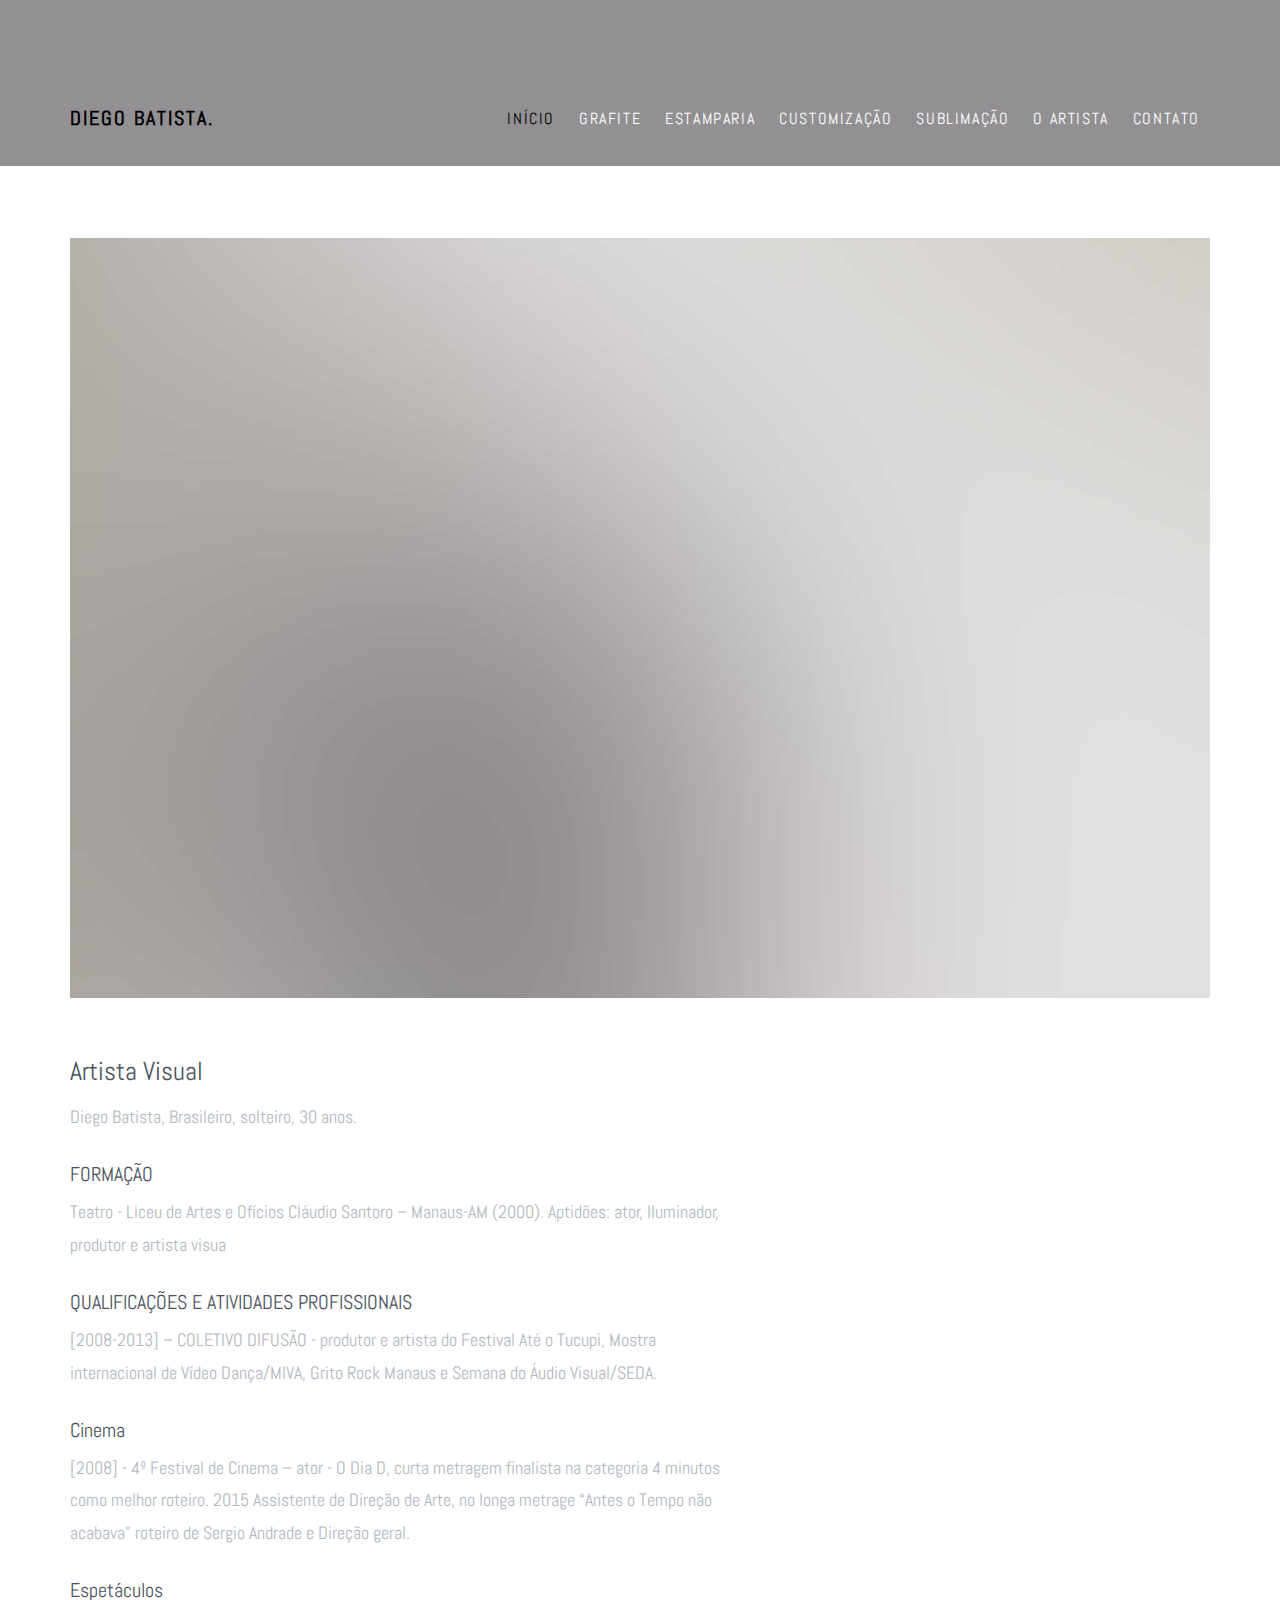
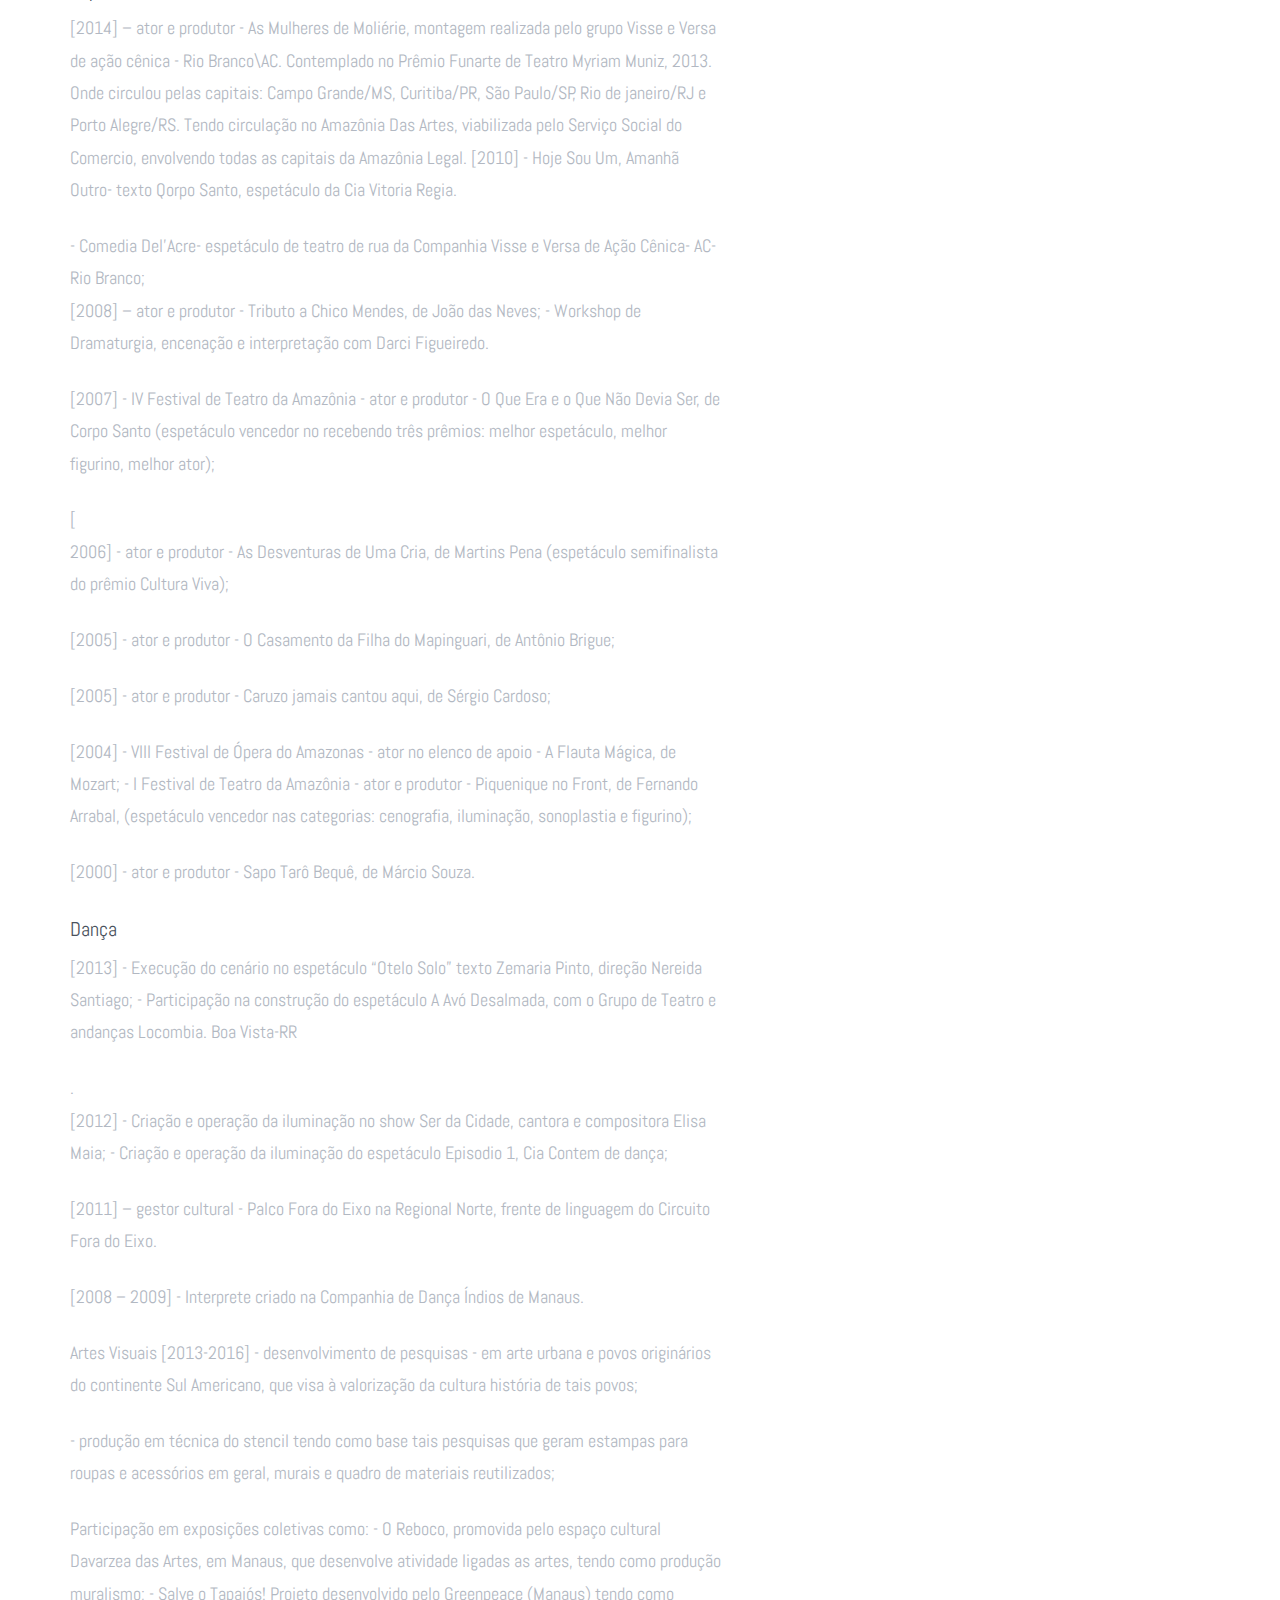
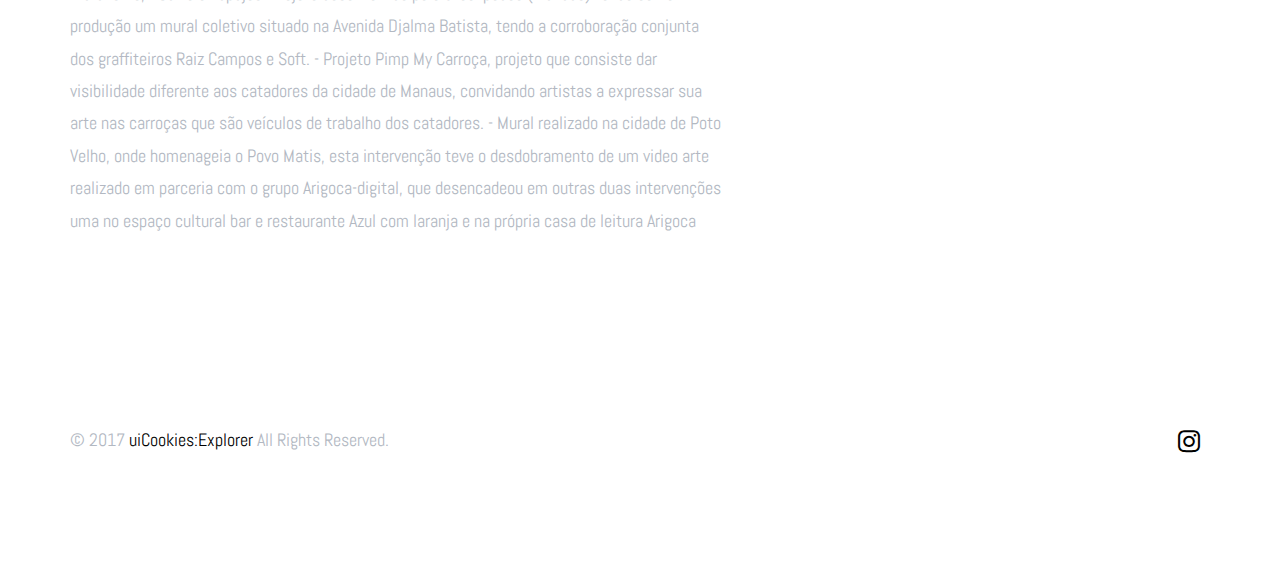
<file: about.html>
<!DOCTYPE html>
<html lang="en">
  <head>
    <meta charset="utf-8">
    <meta name="viewport" content="width=device-width, initial-scale=1">
    <title>Diego Batista &mdash; Artista Visual</title>
    <meta name="description" content="Free Bootstrap Theme by uicookies.com">
    <meta name="keywords" content="free website templates, free bootstrap themes, free template, free bootstrap, free website template">
    
    <link href="https://fonts.googleapis.com/css?family=Abel" rel="stylesheet">
    <link rel="stylesheet" href="css/styles-merged.css">
    <link rel="stylesheet" href="css/style.css">
    <link rel="stylesheet" href="css/custom.css">

    <!--[if lt IE 9]>
      <script src="js/vendor/html5shiv.min.js"></script>
      <script src="js/vendor/respond.min.js"></script>
    <![endif]-->
  </head>
  <body>

  <!-- START: header -->
  
  <div class="probootstrap-loader"></div>

  <header role="banner" class="probootstrap-header">
    <div class="container">
        <a href="index.html" class="probootstrap-logo">Diego Batista<span>.</span></a>
        
        <a href="#" class="probootstrap-burger-menu visible-xs" ><i>Menu</i></a>
        <div class="mobile-menu-overlay"></div>

        <nav role="navigation" class="probootstrap-nav hidden-xs">
          <ul class="probootstrap-main-nav">
            <li class="active"><a href="index.html">Início</a></li>
            <li><a href="grafite.html">Grafite</a></li>
            <li><a href="estamparia.html">Estamparia</a></li>
            <li><a href="customizacao.html">Customização</a></li>
            <li><a href="sublimacao.html">Sublimação</a></li>
            <li><a href="about.html">O Artista</a></li>
             <li><a href="contato.html">Contato</a></li>
          </ul>
          <div class="extra-text visible-xs"> 
            <a href="#" class="probootstrap-burger-menu"><i>Menu</i></a>
            
            <p>Manaus-Amazonas</p>
            <h5>Conexão</h5>
            <ul class="social-buttons">
              
              <li><a href="#"><i class="icon-instagram2"></i></a></li>
            </ul>
          </div>
        </nav>
    </div>
  </header>
  <!-- END: header -->

  <section class="probootstrap-section">
    <div class="container">
      <div class="row">
        <div class="col-md-12">
          <p><img src="img/img_8.jpg" class="img-responsive" alt="Free Bootstrap Template by uicookies.com"></p>
        </div>
      </div>
      <div class="row">
        <div class="col-md-7 col-md-push-5">
          <h2>Artista Visual</h2>
          <p>Diego Batista, Brasileiro, solteiro, 30 anos. <p>

            <h4>FORMAÇÃO </h4>
           <p>Teatro - Liceu de Artes e Ofícios Cláudio Santoro – Manaus-AM (2000). 
            Aptidões: ator, Iluminador, produtor e artista visua</p> 
            
            <h4>QUALIFICAÇÕES E ATIVIDADES PROFISSIONAIS </h4>
  <p>[2008-2013] – COLETIVO DIFUSÃO - produtor e artista do Festival Até o Tucupi, Mostra internacional de Vídeo Dança/MIVA, Grito Rock Manaus e Semana do Áudio Visual/SEDA.</p>
            
           <h4> Cinema</h4>
            <p>[2008] - 4º Festival de Cinema – ator - O Dia D, curta metragem finalista na categoria 4 minutos como melhor roteiro. 
              2015 Assistente de Direção de Arte, no longa metrage  “Antes o Tempo não acabava”  roteiro de Sergio Andrade e Direção geral.</p> 
            
            <h4>Espetáculos </h4>
            <p>[2014] – ator e produtor - As Mulheres de Moliérie, montagem realizada pelo grupo Visse e Versa de ação cênica - Rio Branco\AC. 
              Contemplado no Prêmio Funarte de Teatro Myriam Muniz, 2013. Onde circulou pelas capitais: Campo Grande/MS, Curitiba/PR, São Paulo/SP, Rio de janeiro/RJ e Porto Alegre/RS. 
   Tendo circulação no Amazônia Das Artes, viabilizada pelo Serviço Social do Comercio, envolvendo todas as capitais da Amazônia Legal. 
   [2010] - Hoje Sou Um, Amanhã Outro- texto Qorpo Santo, espetáculo da Cia Vitoria Regia.</p>
                      - Comedia Del’Acre-  espetáculo de teatro de rua da Companhia Visse e Versa de Ação Cênica- AC- Rio Branco; 
            <p>[2008] – ator e produtor - Tributo a Chico Mendes, de João das Neves; 
              - Workshop de Dramaturgia, encenação e interpretação com Darci Figueiredo.</p>
            
            <p>[2007] - IV Festival de Teatro da Amazônia - ator e produtor -  O Que Era e o Que Não Devia Ser, de Corpo Santo (espetáculo vencedor no recebendo três prêmios: melhor espetáculo, melhor figurino, melhor ator);
            </p>
            [<p>2006] - ator e produtor - As Desventuras de Uma Cria, de Martins Pena (espetáculo semifinalista do prêmio Cultura Viva);</p> 
            
           <p> [2005] - ator e produtor - O Casamento da Filha do Mapinguari, de Antônio Brigue; </p>
            
            <p>[2005] - ator e produtor - Caruzo jamais cantou aqui, de Sérgio Cardoso;</p>
            
            <p>[2004] - VIII Festival de Ópera do Amazonas - ator no elenco de apoio - A Flauta Mágica, de Mozart; 
              - I Festival de Teatro da Amazônia - ator e produtor - Piquenique no Front, de Fernando Arrabal, (espetáculo vencedor nas categorias: cenografia, iluminação, sonoplastia e figurino); </p>
            
            [2000] - ator e produtor - Sapo Tarô Bequê, de Márcio Souza. 
            
           <h4> Dança</h4>
            
            <p>[2013] - Execução do cenário no espetáculo “Otelo Solo” texto Zemaria Pinto, direção Nereida Santiago; 
              - Participação na construção do espetáculo A Avó Desalmada, com o Grupo de Teatro e andanças Locombia. Boa Vista-RR </p>
            . 
            <p>[2012] - Criação e operação da iluminação no show Ser da Cidade, cantora e compositora Elisa Maia; 
              - Criação e operação da iluminação do espetáculo Episodio 1, Cia Contem de dança;
              </p>
            <p>[2011] – gestor cultural - Palco Fora do Eixo na Regional Norte, frente de linguagem do Circuito Fora do Eixo.</p> 
            
           <p> [2008 – 2009] - Interprete criado na Companhia de Dança Índios de Manaus.</p>
            
            <p>Artes Visuais [2013-2016] - desenvolvimento de pesquisas - em arte urbana e povos originários do continente Sul Americano, que visa à valorização da cultura história de tais povos;</p>
            
             <p> - produção em técnica do stencil tendo como base tais pesquisas que geram estampas para roupas e acessórios em geral, murais e quadro de materiais reutilizados; </p>
            
            <p>Participação em exposições coletivas como: 
              - O Reboco, promovida pelo espaço cultural Davarzea das Artes, em Manaus, que desenvolve atividade ligadas as artes, tendo como produção muralismo;
                        - Salve o Tapajós! Projeto desenvolvido pelo Greenpeace (Manaus) tendo como produção um mural coletivo situado na Avenida Djalma Batista, tendo a corroboração conjunta dos graffiteiros Raiz Campos e Soft.
                  - Projeto Pimp My Carroça, projeto que consiste dar visibilidade diferente aos catadores da cidade de Manaus, convidando artistas a expressar sua arte nas carroças que são veículos de trabalho dos catadores. 
                  - Mural realizado na cidade de Poto Velho, onde homenageia o Povo Matis, esta intervenção teve o desdobramento de um video arte realizado em parceria com o grupo Arigoca-digital, que desencadeou em outras duas intervenções uma no espaço cultural bar e restaurante Azul com laranja e na própria casa de leitura Arigoca </p>
            
            </p>
        </div>
      </div>
    </div>
  </section>
  <!-- END section -->

  <footer class="probootstrap-footer" role="contentinfo">
    <div class="container">
      <div class="row">
        <div class="col-md-12">
          <p class="probootstrap-copyright">&copy; 2017 <a href="https://uicookies.com/">uiCookies:Explorer</a> All Rights Reserved.</p>
          <ul class="probootstrap-social">
           
            <li><a href="#"><i class="icon-instagram2"></i></a></li>
          
          </ul>
        </div>
      </div>
    </div>
  </footer>

  <div class="gototop js-top">
    <a href="#" class="js-gotop"><i class="icon-chevron-thin-up"></i></a>
  </div>
  

  <script src="js/scripts.min.js"></script>
  <script src="js/main.min.js"></script>
  <script src="js/custom.js"></script>
  </body>
</html>
</file>
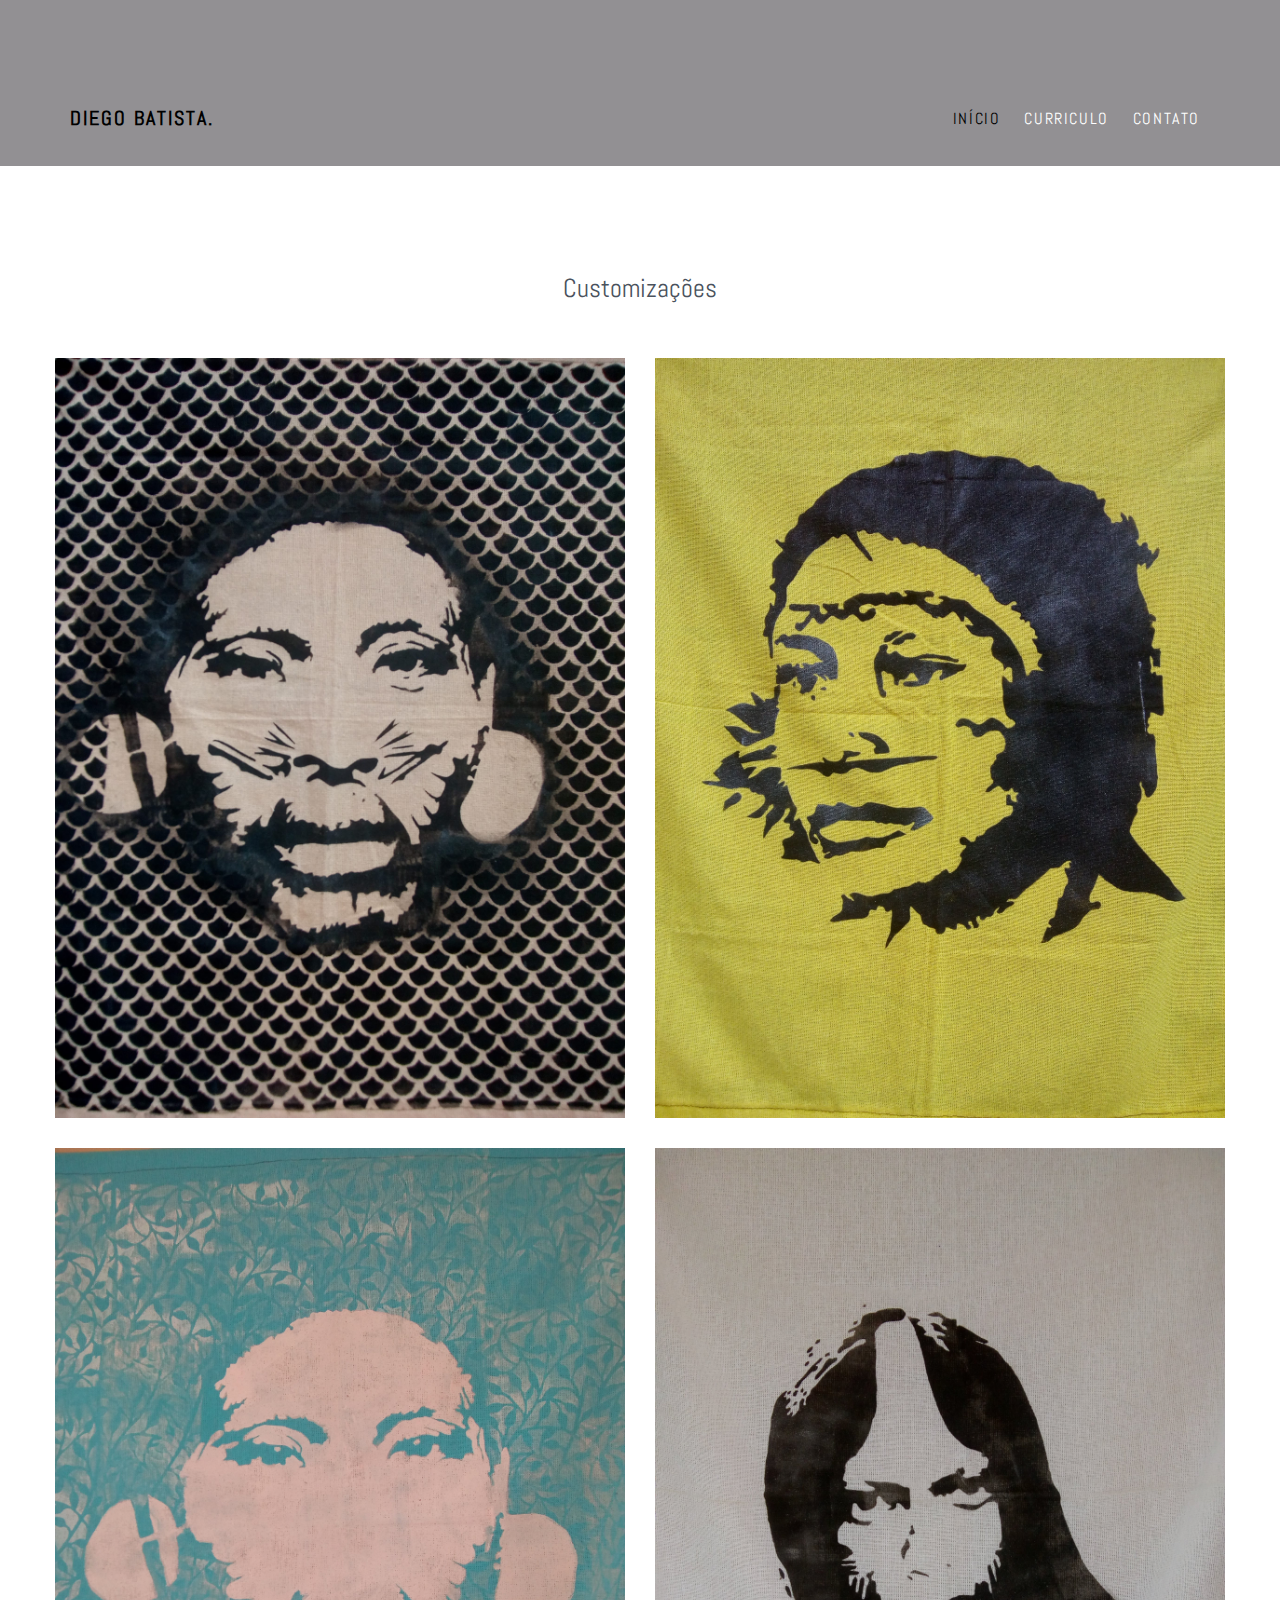
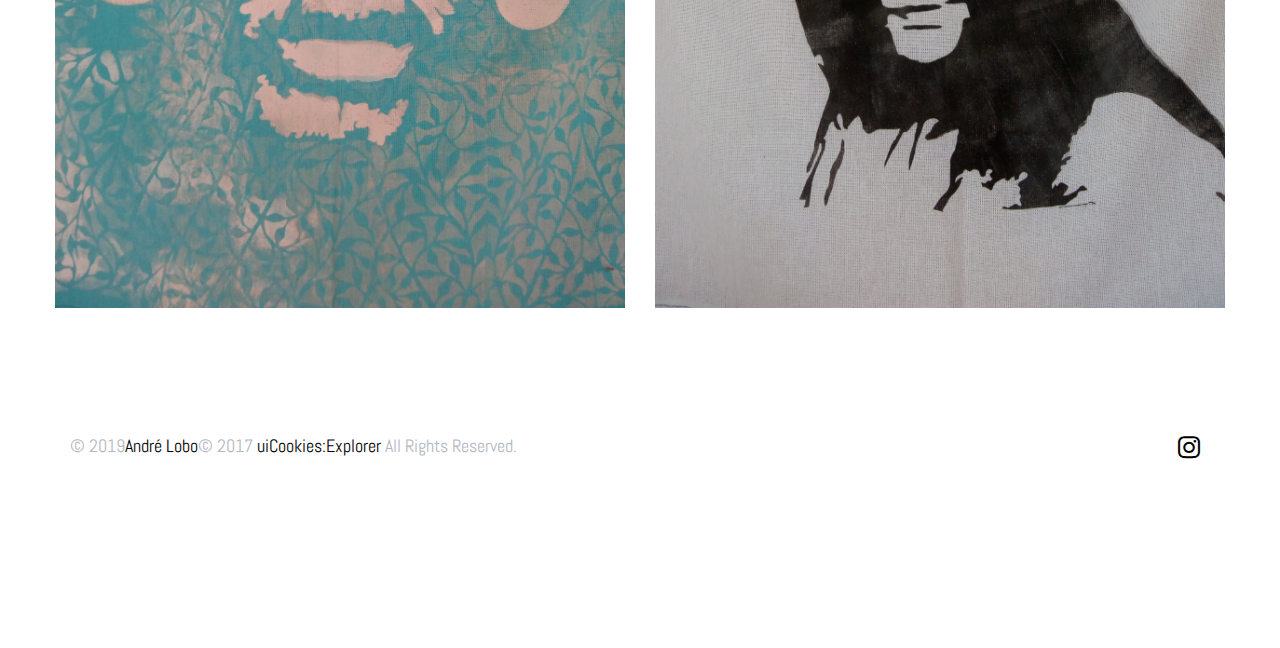
<file: customizacao.html>
<!DOCTYPE html>
<html lang="en">
  <head>
    <meta charset="utf-8">
    <meta name="viewport" content="width=device-width, initial-scale=1">
    <title>Diego Batista &mdash; Artista Visual</title>
    <meta name="description" content="Free Bootstrap Theme by uicookies.com">
    <meta name="keywords" content="free website templates, free bootstrap themes, free template, free bootstrap, free website template">
    
    <link href="https://fonts.googleapis.com/css?family=Abel" rel="stylesheet">
    <link rel="stylesheet" href="css/styles-merged.css">
    <link rel="stylesheet" href="css/style.css">
    <link rel="stylesheet" href="css/custom.css">

    <!--[if lt IE 9]>
      <script src="js/vendor/html5shiv.min.js"></script>
      <script src="js/vendor/respond.min.js"></script>
    <![endif]-->
  </head>
  <body>

  <!-- START: header -->
  
  <div class="probootstrap-loader"></div>

  <header role="banner" class="probootstrap-header">
    <div class="container">
        <a href="index.html" class="probootstrap-logo">Diego Batista<span>.</span></a>
        
        <a href="#" class="probootstrap-burger-menu visible-xs" ><i>Menu</i></a>
        <div class="mobile-menu-overlay"></div>

        <nav role="navigation" class="probootstrap-nav hidden-xs">
          <ul class="probootstrap-main-nav">
            <li class="active"><a href="index.html">Início</a></li>
            <li><a href="sobre.html">Curriculo</a></li>
            <li><a href="contato.html">Contato</a></li>
          </ul>
          <div class="extra-text visible-xs"> 
            <a href="#" class="probootstrap-burger-menu"><i>Menu</i></a>
            
            <p>Manaus-Amazonas</p>
            <h5>Conexão</h5>
            <ul class="social-buttons">
              
              <li><a href="#"><i class="icon-instagram2"></i></a></li>
            </ul>
          </div>
        </nav>
    </div>
  </header>
  <!-- END: header -->
  
  <div class="probootstrap-section">
    <div class="container">

      <div class="row">
        <div class="col-md-6 col-md-offset-3 mb40 text-center">
          <h2>Customizações</h2>
          
        </div>
        <!-- <div class="col-md-6">
          <p>Um texto sobre teu trampo</a>, there live the blind texts. Separated they live in Bookmarksgrove right at the coast of the Semantics, a large language ocean. Even the all-powerful Pointing has no control about the blind texts it is an almost unorthographic life One day however a small.</p>    
        </div>
        <div class="col-md-6">
          <p>Even the all-powerful Pointing has no control about the blind texts it is an almost unorthographic life One day however a small line of blind text by the name of Lorem Ipsum decided to leave for the far World of Grammar.</p>    
        </div>
      </div> -->
      <div class="row">
        <div class="col-md-6">
          <p><a href="img/xamanico1.jpg" class="image-popup"><img src="img/xamanico1.jpg" class="img-responsive" alt="Free HTML5 Bootstrap Template by uicookies.com"></a></p>
          <p><a href="img/xamanico3.jpg" class="image-popup"><img src="img/xamanico3.jpg" class="img-responsive" alt="Free HTML5 Bootstrap Template by uicookies.com"></a></p>
        </div>
        <div class="col-md-6">
          <p><a href="img/xamanico2.jpg" class="image-popup"><img src="img/xamanico2.jpg" class="img-responsive" alt="Free HTML5 Bootstrap Template by uicookies.com"></a></p>
           <p><a href="img/xamanico4.jpg" class="image-popup"><img src="img/xamanico4.jpg" class="img-responsive" alt="Free HTML5 Bootstrap Template by uicookies.com"></a></p> 
        </div>
      </div>
      
    </div>
  </div>

  <footer class="probootstrap-footer" role="contentinfo">
    <div class="container">
      <div class="row">
        <div class="col-md-12">
            <p class="probootstrap-copyright">&copy; 2019<a href="#">André Lobo</a> </p>

          <p class="probootstrap-copyright">&copy; 2017 <a href="https://uicookies.com/">uiCookies:Explorer</a> All Rights Reserved.</p>
          <ul class="probootstrap-social">
            
            <li><a href="#"><i class="icon-instagram2"></i></a></li>
           
          </ul>
        </div>
      </div>
    </div>
  </footer>

  <div class="gototop js-top">
    <a href="#" class="js-gotop"><i class="icon-chevron-thin-up"></i></a>
  </div>
  

  <script src="js/scripts.min.js"></script>
  <script src="js/main.min.js"></script>
  <script src="js/custom.js"></script>

  </body>
</html>
</file>
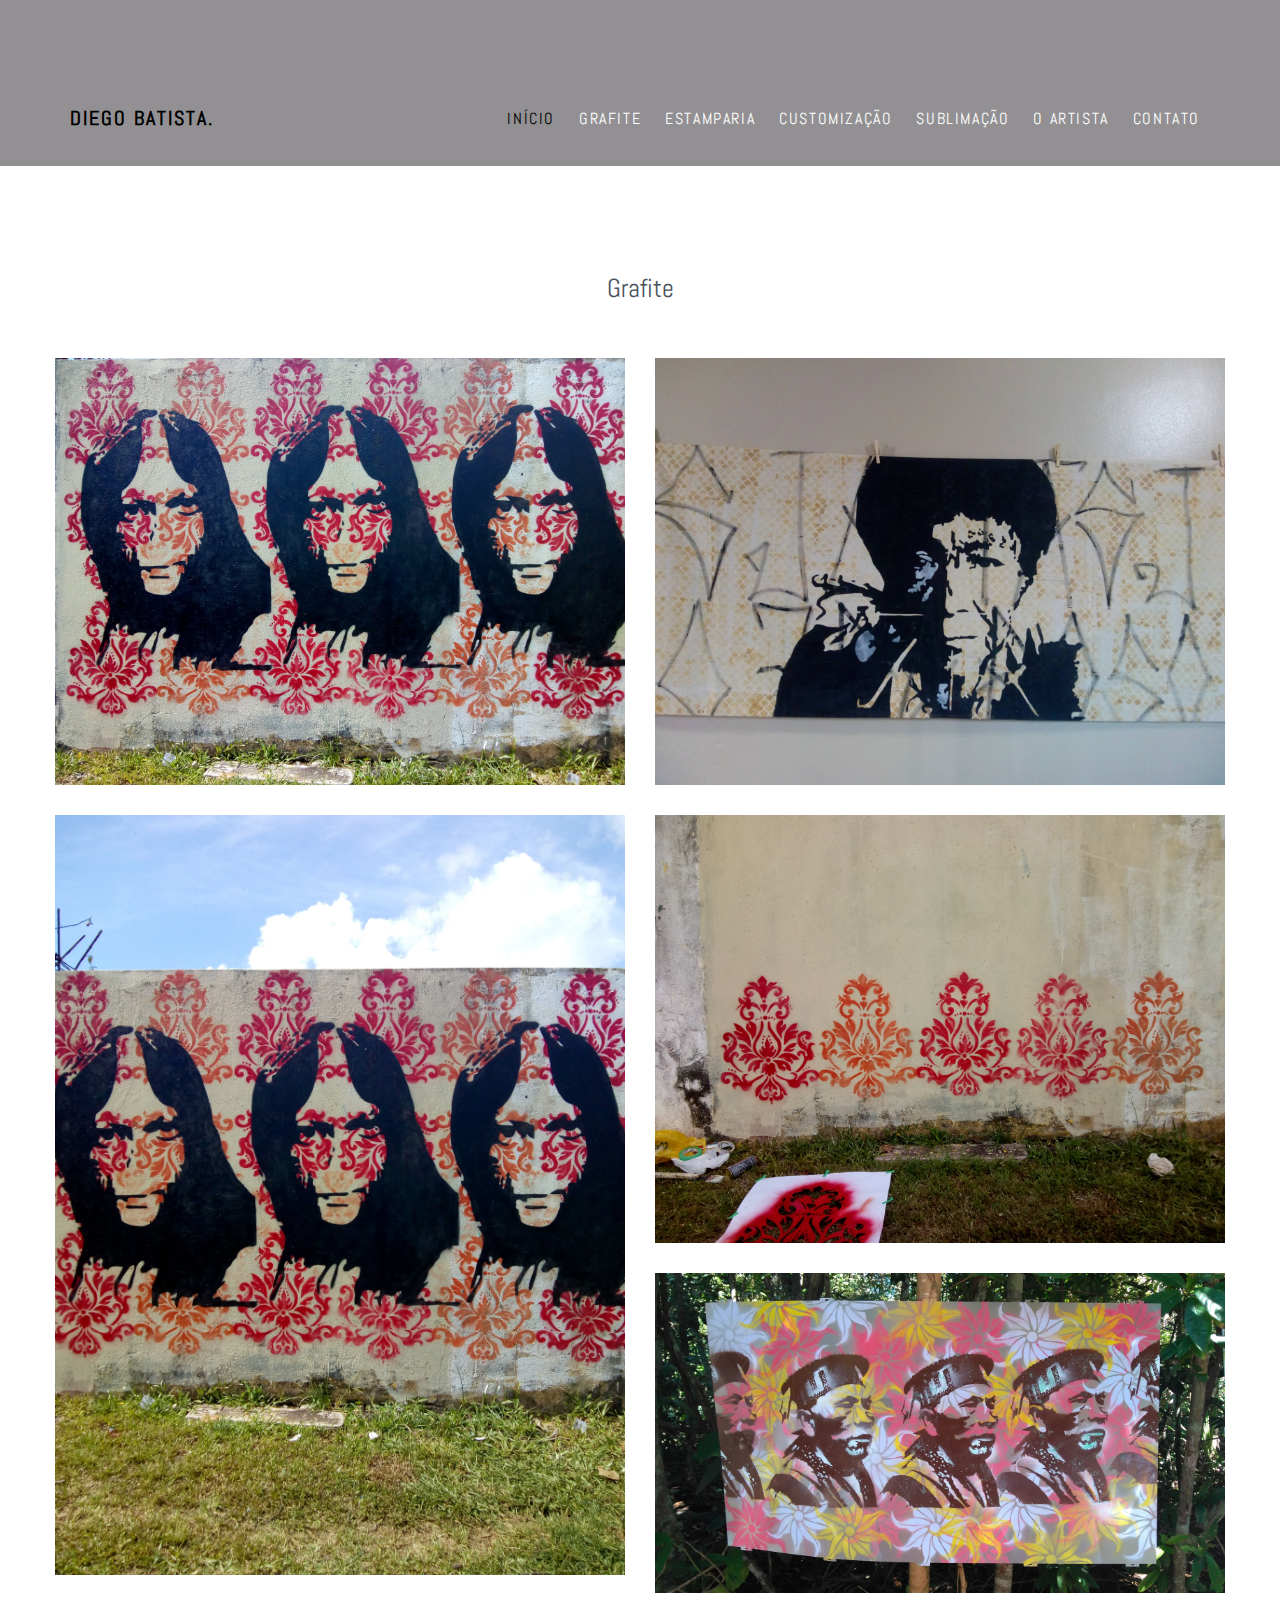
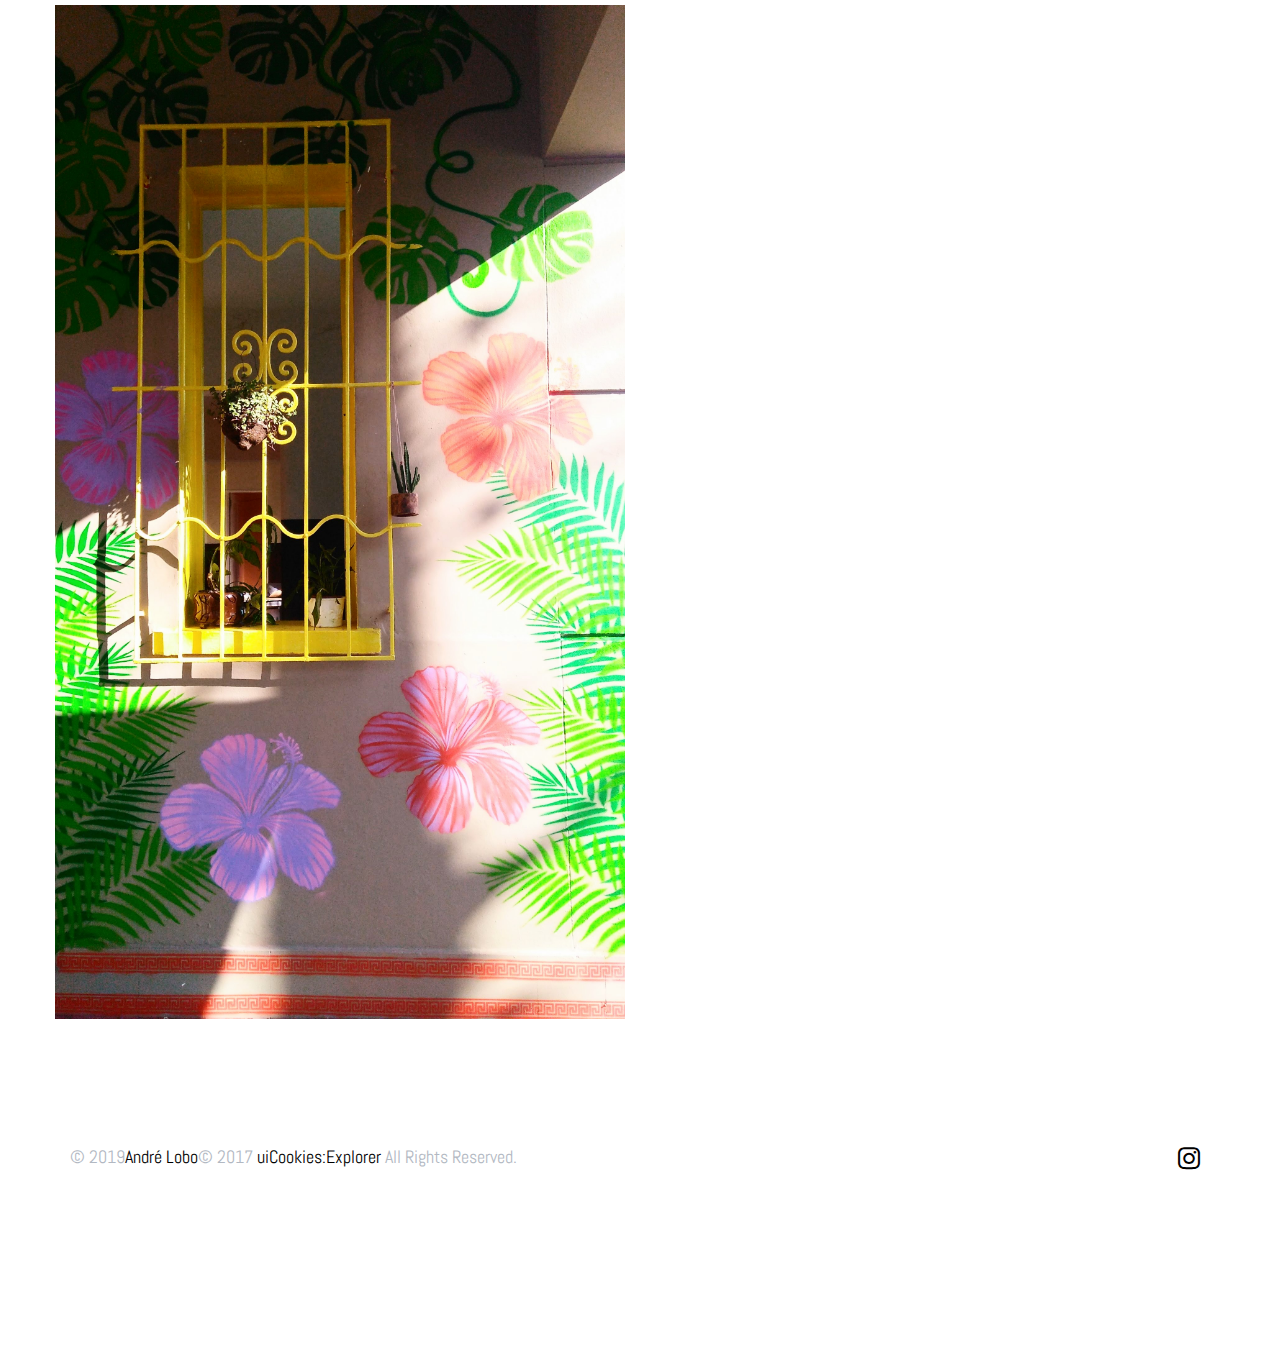
<file: grafite.html>
<!DOCTYPE html>
<html lang="en">
  <head>
    <meta charset="utf-8">
    <meta name="viewport" content="width=device-width, initial-scale=1">
    <title>Diego Batista &mdash; Artista Visual</title>
    <meta name="description" content="Free Bootstrap Theme by uicookies.com">
    <meta name="keywords" content="free website templates, free bootstrap themes, free template, free bootstrap, free website template">
    
    <link href="https://fonts.googleapis.com/css?family=Abel" rel="stylesheet">
    <link rel="stylesheet" href="css/styles-merged.css">
    <link rel="stylesheet" href="css/style.css">
    <link rel="stylesheet" href="css/custom.css">

    <!--[if lt IE 9]>
      <script src="js/vendor/html5shiv.min.js"></script>
      <script src="js/vendor/respond.min.js"></script>
    <![endif]-->
  </head>
  <body>

  <!-- START: header -->
  
  <div class="probootstrap-loader"></div>

  <header role="banner" class="probootstrap-header">
    <div class="container">
        <a href="index.html" class="probootstrap-logo">Diego Batista<span>.</span></a>
        
        <a href="#" class="probootstrap-burger-menu visible-xs" ><i>Menu</i></a>
        <div class="mobile-menu-overlay"></div>

        <nav role="navigation" class="probootstrap-nav hidden-xs">
          <ul class="probootstrap-main-nav">
            <li class="active"><a href="index.html">Início</a></li>
            <li><a href="grafite.html">Grafite</a></li>
            <li><a href="estamparia.html">Estamparia</a></li>
            <li><a href="customizacao.html">Customização</a></li>
            <li><a href="sublimacao.html">Sublimação</a></li>
            <li><a href="about.html">O Artista</a></li>
             <li><a href="contato.html">Contato</a></li>
          </ul>
          <div class="extra-text visible-xs"> 
            <a href="#" class="probootstrap-burger-menu"><i>Menu</i></a>
            
            <p>Manaus-Amazonas</p>
            <h5>Conexão</h5>
            <ul class="social-buttons">
              
              <li><a href="#"><i class="icon-instagram2"></i></a></li>
            </ul>
          </div>
        </nav>
    </div>
  </header>
  <!-- END: header -->
  
  <div class="probootstrap-section">
    <div class="container">

      <div class="row">
        <div class="col-md-6 col-md-offset-3 mb40 text-center">
          <h2>Grafite</h2>
          
        </div>
        <!-- <div class="col-md-6">
          <p>Um texto sobre teu trampo</a>, there live the blind texts. Separated they live in Bookmarksgrove right at the coast of the Semantics, a large language ocean. Even the all-powerful Pointing has no control about the blind texts it is an almost unorthographic life One day however a small.</p>    
        </div>
        <div class="col-md-6">
          <p>Even the all-powerful Pointing has no control about the blind texts it is an almost unorthographic life One day however a small line of blind text by the name of Lorem Ipsum decided to leave for the far World of Grammar.</p>    
        </div>
      </div> -->
      <div class="row">
        <div class="col-md-6">
          <p><a href="img/grafite1.jpg" class="image-popup"><img src="img/grafite1.jpg" class="img-responsive" alt="Free HTML5 Bootstrap Template by uicookies.com"></a></p>
          <p><a href="img/grafite2.jpg" class="image-popup"><img src="img/grafite2.jpg" class="img-responsive" alt="Free HTML5 Bootstrap Template by uicookies.com"></a></p>
          <p><a href="img/grafite3.jpg" class="image-popup"><img src="img/grafite3.jpg" class="img-responsive" alt="Free HTML5 Bootstrap Template by uicookies.com"></a></p>
        </div>
        <div class="col-md-6">
          <p><a href="img/grafite4.jpg" class="image-popup"><img src="img/grafite4.jpg" class="img-responsive" alt="Free HTML5 Bootstrap Template by uicookies.com"></a></p>
          <p><a href="img/grafite5.jpg" class="image-popup"><img src="img/grafite5.jpg" class="img-responsive" alt="Free HTML5 Bootstrap Template by uicookies.com"></a></p>
           <p><a href="img/grafite6.jpg" class="image-popup"><img src="img/grafite6.jpg" class="img-responsive" alt="Free HTML5 Bootstrap Template by uicookies.com"></a></p> 
        </div>
      </div>
      
    </div>
  </div>

  <footer class="probootstrap-footer" role="contentinfo">
    <div class="container">
      <div class="row">
        <div class="col-md-12">
            <p class="probootstrap-copyright">&copy; 2019<a href="#">André Lobo</a> </p>

          <p class="probootstrap-copyright">&copy; 2017 <a href="https://uicookies.com/">uiCookies:Explorer</a> All Rights Reserved.</p>
          <ul class="probootstrap-social">
            
            <li><a href="#"><i class="icon-instagram2"></i></a></li>
           
          </ul>
        </div>
      </div>
    </div>
  </footer>

  <div class="gototop js-top">
    <a href="#" class="js-gotop"><i class="icon-chevron-thin-up"></i></a>
  </div>
  

  <script src="js/scripts.min.js"></script>
  <script src="js/main.min.js"></script>
  <script src="js/custom.js"></script>

  </body>
</html>
</file>
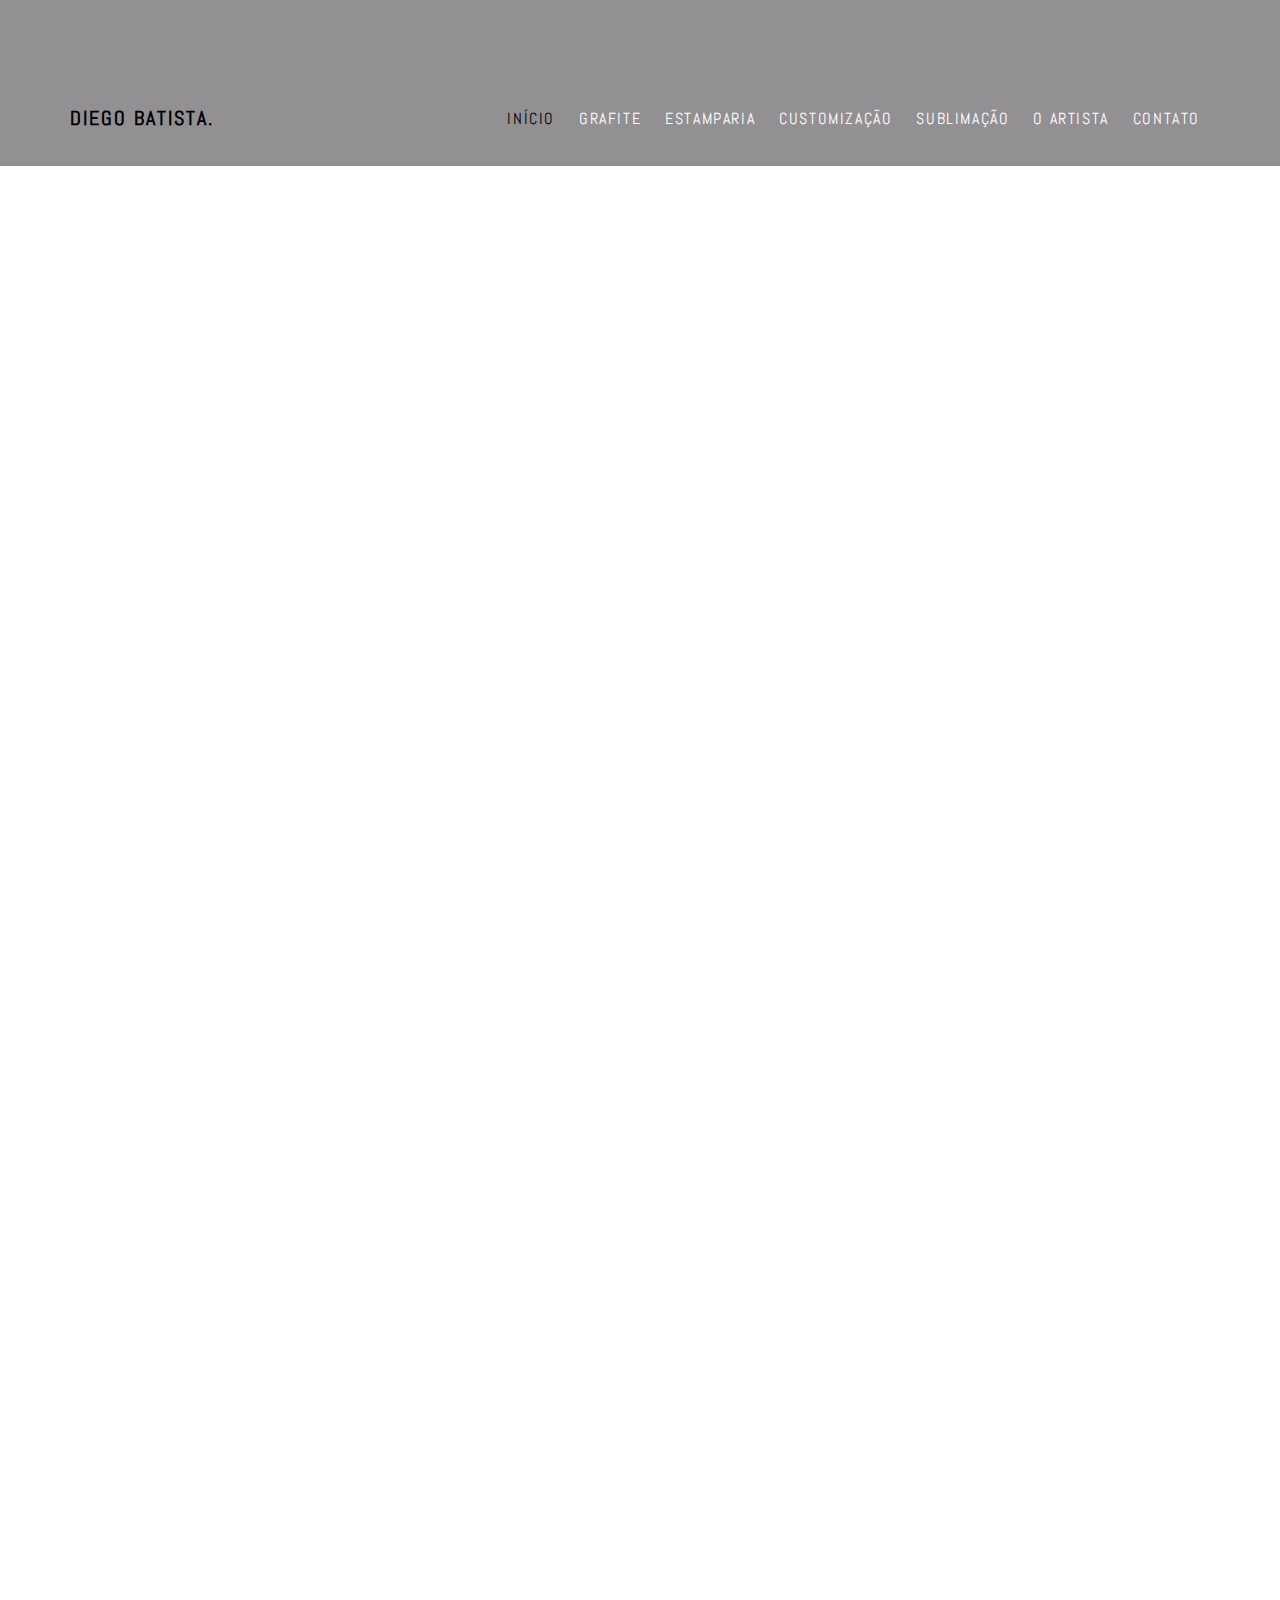
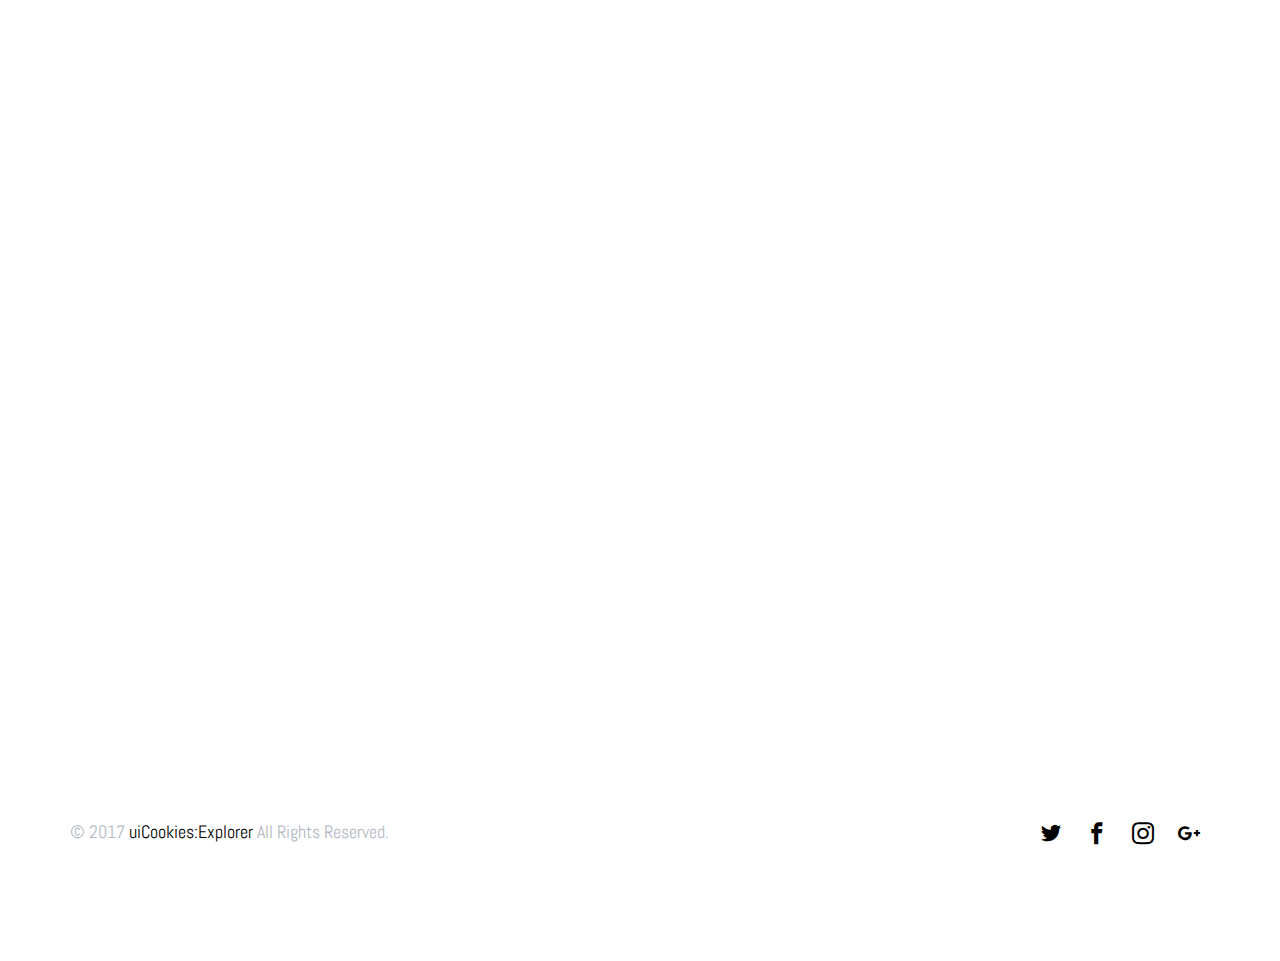
<file: services.html>
<!DOCTYPE html>
<html lang="en">
  <head>
    <meta charset="utf-8">
    <meta name="viewport" content="width=device-width, initial-scale=1">
    <title>Diego Batista &mdash; Artista Visual</title>
    <meta name="description" content="Free Bootstrap Theme by uicookies.com">
    <meta name="keywords" content="free website templates, free bootstrap themes, free template, free bootstrap, free website template">
    
    <link href="https://fonts.googleapis.com/css?family=Abel" rel="stylesheet">
    <link rel="stylesheet" href="css/styles-merged.css">
    <link rel="stylesheet" href="css/style.css">
    <link rel="stylesheet" href="css/custom.css">

    <!--[if lt IE 9]>
      <script src="js/vendor/html5shiv.min.js"></script>
      <script src="js/vendor/respond.min.js"></script>
    <![endif]-->
  </head>
  <body>

  <!-- START: header -->
  
  <div class="probootstrap-loader"></div>

  <header role="banner" class="probootstrap-header">
    <div class="container">
        <a href="index.html" class="probootstrap-logo">Diego Batista<span>.</span></a>
        
        <a href="#" class="probootstrap-burger-menu visible-xs" ><i>Menu</i></a>
        <div class="mobile-menu-overlay"></div>

        <nav role="navigation" class="probootstrap-nav hidden-xs">
          <ul class="probootstrap-main-nav">
            <li class="active"><a href="index.html">Início</a></li>
            <li><a href="grafite.html">Grafite</a></li>
            <li><a href="estamparia.html">Estamparia</a></li>
            <li><a href="customizacao.html">Customização</a></li>
            <li><a href="sublimacao.html">Sublimação</a></li>
            <li><a href="about.html">O Artista</a></li>
             <li><a href="contato.html">Contato</a></li>
          </ul>
          <div class="extra-text visible-xs"> 
            <a href="#" class="probootstrap-burger-menu"><i>Menu</i></a>
            
            <p>Manaus-Amazonas</p>
            <h5>Conexão</h5>
            <ul class="social-buttons">
              
              <li><a href="#"><i class="icon-instagram2"></i></a></li>
            </ul>
          </div>
        </nav>
    </div>
  </header>
  <!-- END: header -->
  <section class="probootstrap-section">
    <div class="container">
      <div class="row">
        <div class="col-md-6 col-md-offset-3 mb80 text-center probootstrap-animate">
          <h2>My Services</h2>
          <p>Far far away, behind the word mountains, far from the countries Vokalia and Consonantia, there live the blind texts. Separated they live in Bookmarksgrove right at the coast of the Semantics, a large language ocean.</p>    
        </div>
      </div>
      <div class="row probootstrap-lg-service probootstrap-animate" data-animate-effect="fadeIn">
        <div class="col-md-4">
          <div class="icon"><i class="icon-laptop3"></i></div>
        </div>
        <div class="col-md-8">
          <h2 class="mt0">Business Strategy</h2>
          <p>Far far away, behind the word mountains, far from the countries Vokalia and Consonantia, there live the blind texts. Separated they live in Bookmarksgrove right at the coast of the Semantics, a large language ocean.</p>    
          <p>A small river named Duden flows by their place and supplies it with the necessary regelialia. It is a paradisematic country, in which roasted parts of sentences fly into your mouth.</p>
        </div>
      </div>
      <div class="row probootstrap-lg-service probootstrap-animate" data-animate-effect="fadeIn">
        <div class="col-md-4 col-md-push-8">
          <div class="icon">
            <i class="icon-wallet2"></i>
          </div>
        </div>
        <div class="col-md-8 col-md-pull-4">
          <h2 class="mt0">Business Profit</h2>
          <p>Far far away, behind the word mountains, far from the countries Vokalia and Consonantia, there live the blind texts. Separated they live in Bookmarksgrove right at the coast of the Semantics, a large language ocean.</p>    
          <p>A small river named Duden flows by their place and supplies it with the necessary regelialia. It is a paradisematic country, in which roasted parts of sentences fly into your mouth.</p>
        </div>
      </div>

      <div class="row probootstrap-lg-service probootstrap-animate" data-animate-effect="fadeIn">
        <div class="col-md-4">
          <div class="icon">
            <i class="icon-presentation"></i>
          </div>
        </div>
        <div class="col-md-8">
          <h2 class="mt0">Business Marketing</h2>
          <p>Far far away, behind the word mountains, far from the countries Vokalia and Consonantia, there live the blind texts. Separated they live in Bookmarksgrove right at the coast of the Semantics, a large language ocean.</p>    
          <p>A small river named Duden flows by their place and supplies it with the necessary regelialia. It is a paradisematic country, in which roasted parts of sentences fly into your mouth.</p>
        </div>
      </div>
  

      <div class="row">
        <div class="col-md-6 col-md-offset-3 mb80 text-center probootstrap-animate">
          <h2>More Services</h2>
        </div>
      </div>

      <div class="row">
        <div class="col-md-4">
          <div class="service left-icon probootstrap-animate">

            <div class="icon">
              <i class="icon-laptop3"></i>
            </div>
            <div class="text">
              <h3 class="heading">Business Strategy</h3>
              <p>Far far away, behind the word mountains, far from the countries Vokalia and Consonantia, there live the blind texts. </p>
            </div>

          </div>
        </div>
        <div class="col-md-4">
          <div class="service left-icon probootstrap-animate">
            <div class="icon">
              <i class="icon-presentation"></i>
            </div>
            <div class="text">
              <h3 class="heading">Business Marketing</h3>
              <p>Far far away, behind the word mountains, far from the countries Vokalia and Consonantia, there live the blind texts. </p>
            </div>
          </div>
        </div>
        <div class="col-md-4">
          <div class="service left-icon probootstrap-animate">
            <div class="icon">
              <i class="icon-wallet2"></i>
            </div>
            <div class="text">
              <h3 class="heading">Business Profit</h3>
              <p>Far far away, behind the word mountains, far from the countries Vokalia and Consonantia, there live the blind texts. </p>
            </div>
          </div>
        </div>


        <div class="col-md-4">
          <div class="service left-icon probootstrap-animate">

            <div class="icon">
              <i class="icon-hourglass"></i>
            </div>
            <div class="text">
              <h3 class="heading">Fast &amp; Reliable</h3>
              <p>Far far away, behind the word mountains, far from the countries Vokalia and Consonantia, there live the blind texts. </p>
            </div>

          </div>
        </div>
        <div class="col-md-4">
          <div class="service left-icon probootstrap-animate">
            <div class="icon">
              <i class="icon-shield3"></i>
            </div>
            <div class="text">
              <h3 class="heading">Business Security</h3>
              <p>Far far away, behind the word mountains, far from the countries Vokalia and Consonantia, there live the blind texts. </p>
            </div>
          </div>
        </div>
        <div class="col-md-4">
          <div class="service left-icon probootstrap-animate">
            <div class="icon">
              <i class="icon-adjustments"></i>
            </div>
            <div class="text">
              <h3 class="heading">Full Customization</h3>
              <p>Far far away, behind the word mountains, far from the countries Vokalia and Consonantia, there live the blind texts. </p>
            </div>
          </div>
        </div>

      </div>
    </div>
  </section>
  <!-- END section -->

  <footer class="probootstrap-footer" role="contentinfo">
    <div class="container">
      <div class="row">
        <div class="col-md-12">
          <p class="probootstrap-copyright">&copy; 2017 <a href="https://uicookies.com/">uiCookies:Explorer</a> All Rights Reserved.</p>
          <ul class="probootstrap-social">
            <li><a href="#"><i class="icon-twitter"></i></a></li>
            <li><a href="#"><i class="icon-facebook2"></i></a></li>
            <li><a href="#"><i class="icon-instagram2"></i></a></li>
            <li><a href="#"><i class="icon-google-plus"></i></a></li>
          </ul>
        </div>
      </div>
    </div>
  </footer>

  <div class="gototop js-top">
    <a href="#" class="js-gotop"><i class="icon-chevron-thin-up"></i></a>
  </div>
  

  <script src="js/scripts.min.js"></script>
  <script src="js/main.min.js"></script>
  <script src="js/custom.js"></script>
  </body>
</html>
</file>
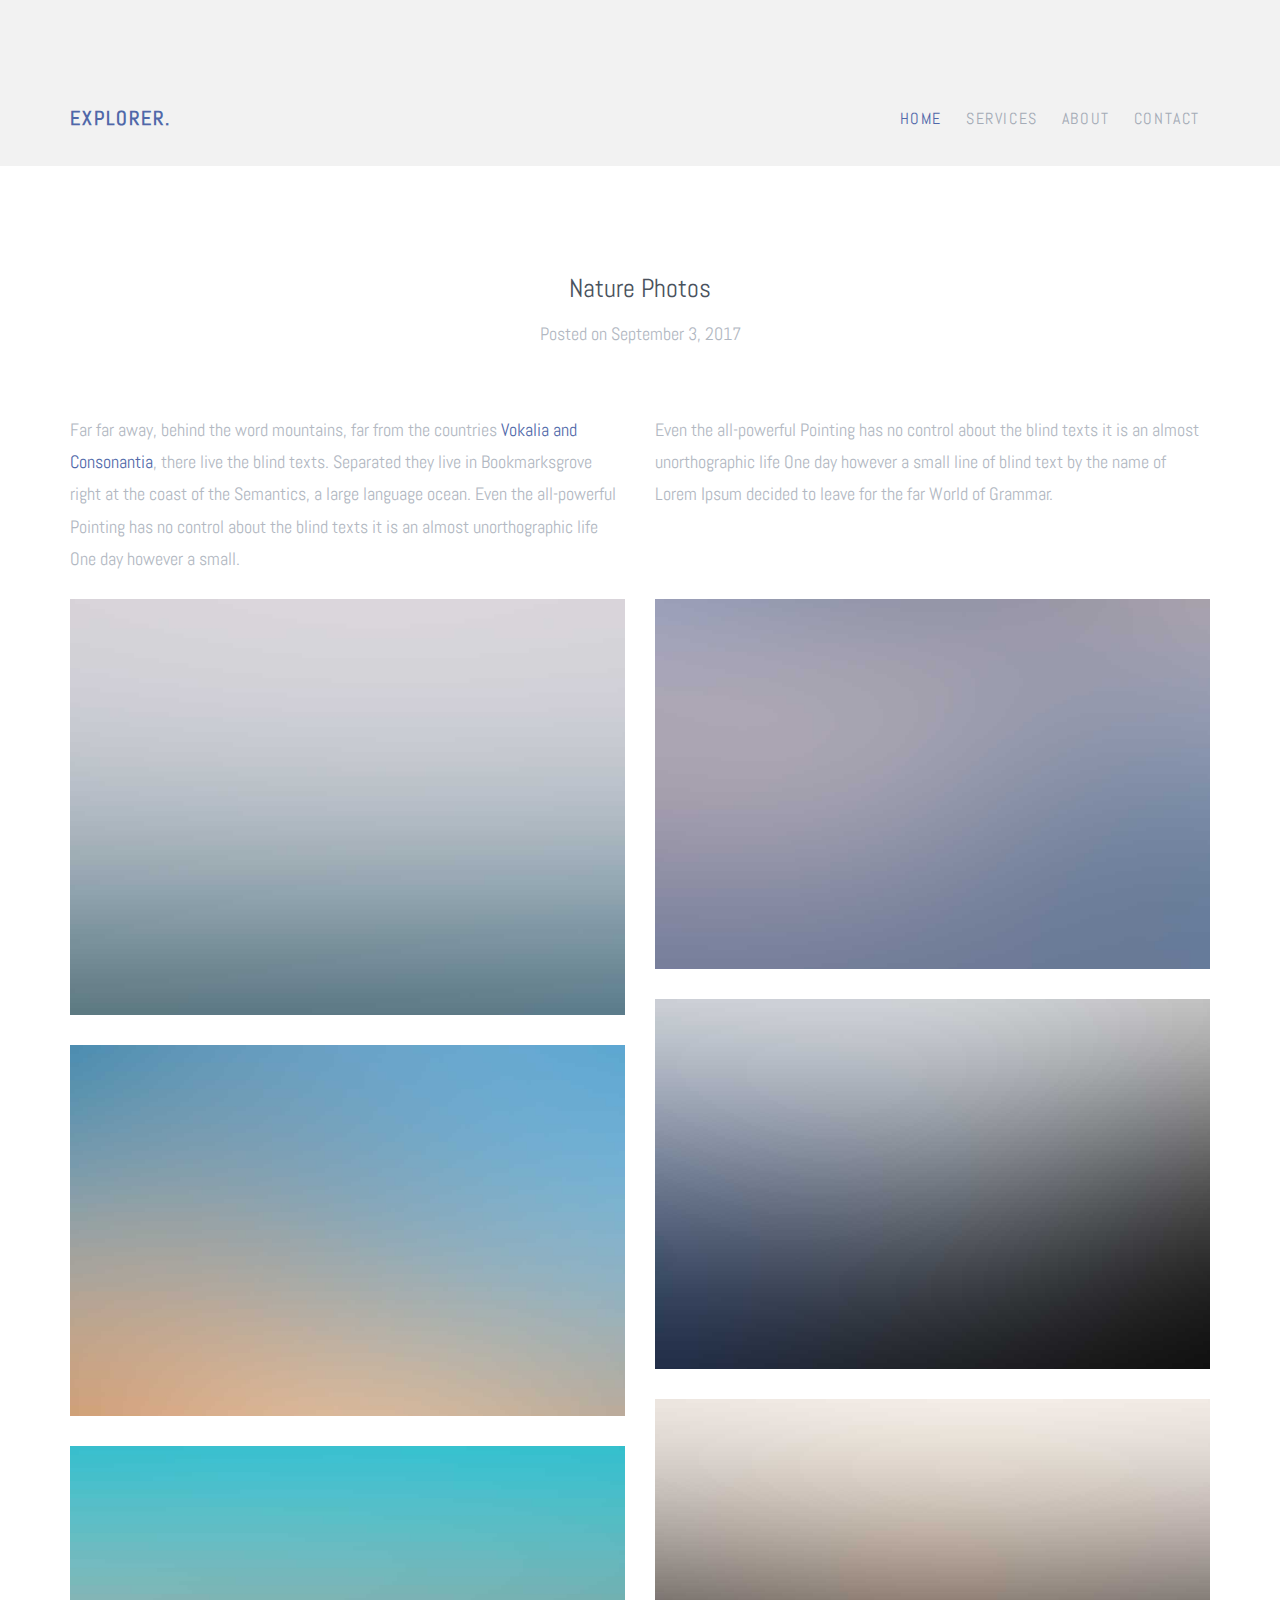
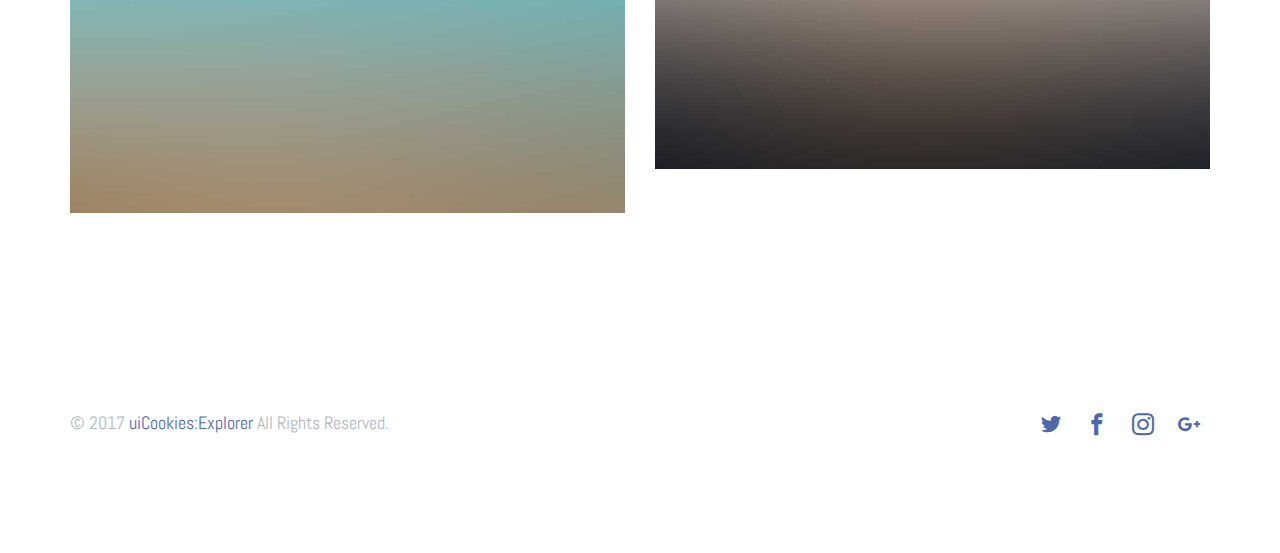
<file: single-page - Cópia (2).html>
<!DOCTYPE html>
<html lang="en">
  <head>
    <meta charset="utf-8">
    <meta name="viewport" content="width=device-width, initial-scale=1">
    <title>uiCookies:Explorer &mdash; Free Bootstrap Theme, Free Responsive Bootstrap Website Template</title>
    <meta name="description" content="Free Bootstrap Theme by uicookies.com">
    <meta name="keywords" content="free website templates, free bootstrap themes, free template, free bootstrap, free website template">
    
    <link href="https://fonts.googleapis.com/css?family=Abel" rel="stylesheet">
    <link rel="stylesheet" href="css/styles-merged.css">
    <link rel="stylesheet" href="css/style.min.css">
    <link rel="stylesheet" href="css/custom.css">

    <!--[if lt IE 9]>
      <script src="js/vendor/html5shiv.min.js"></script>
      <script src="js/vendor/respond.min.js"></script>
    <![endif]-->
  </head>
  <body>

  <!-- START: header -->
  
  <div class="probootstrap-loader"></div>

  <header role="banner" class="probootstrap-header">
    <div class="container">
        <a href="index.html" class="probootstrap-logo">Explorer<span>.</span></a>
        
        <a href="#" class="probootstrap-burger-menu visible-xs" ><i>Menu</i></a>
        <div class="mobile-menu-overlay"></div>

        <nav role="navigation" class="probootstrap-nav hidden-xs">
          <ul class="probootstrap-main-nav">
            <li class="active"><a href="index.html">Home</a></li>
            <li><a href="services.html">Services</a></li>
            <li><a href="about.html">About</a></li>
            <li><a href="contact.html">Contact</a></li>
          </ul>
          <div class="extra-text visible-xs"> 
            <a href="#" class="probootstrap-burger-menu"><i>Menu</i></a>
            <h5>Address</h5>
            <p>198 West 21th Street, Suite 721 New York NY 10016</p>
            <h5>Connect</h5>
            <ul class="social-buttons">
              <li><a href="#"><i class="icon-twitter"></i></a></li>
              <li><a href="#"><i class="icon-facebook2"></i></a></li>
              <li><a href="#"><i class="icon-instagram2"></i></a></li>
            </ul>
          </div>
        </nav>
    </div>
  </header>
  <!-- END: header -->
  
  <div class="probootstrap-section">
    <div class="container">

      <div class="row">
        <div class="col-md-6 col-md-offset-3 mb40 text-center">
          <h2>Nature Photos</h2>
          <p>Posted  on September 3, 2017</p>
        </div>
        <div class="col-md-6">
          <p>Far far away, behind the word mountains, far from the countries <a href="#">Vokalia and Consonantia</a>, there live the blind texts. Separated they live in Bookmarksgrove right at the coast of the Semantics, a large language ocean. Even the all-powerful Pointing has no control about the blind texts it is an almost unorthographic life One day however a small.</p>    
        </div>
        <div class="col-md-6">
          <p>Even the all-powerful Pointing has no control about the blind texts it is an almost unorthographic life One day however a small line of blind text by the name of Lorem Ipsum decided to leave for the far World of Grammar.</p>    
        </div>
      </div>
      <div class="row">
        <div class="col-md-6">
          <p><a href="img/img_1.jpg" class="image-popup"><img src="img/img_1.jpg" class="img-responsive" alt="Free HTML5 Bootstrap Template by uicookies.com"></a></p>
          <p><a href="img/img_3.jpg" class="image-popup"><img src="img/img_3.jpg" class="img-responsive" alt="Free HTML5 Bootstrap Template by uicookies.com"></a></p>
          <p><a href="img/img_7.jpg" class="image-popup"><img src="img/img_7.jpg" class="img-responsive" alt="Free HTML5 Bootstrap Template by uicookies.com"></a></p>
        </div>
        <div class="col-md-6">
          <p><a href="img/img_2.jpg" class="image-popup"><img src="img/img_2.jpg" class="img-responsive" alt="Free HTML5 Bootstrap Template by uicookies.com"></a></p>
          <p><a href="img/img_4.jpg" class="image-popup"><img src="img/img_4.jpg" class="img-responsive" alt="Free HTML5 Bootstrap Template by uicookies.com"></a></p>
          <p><a href="img/img_6.jpg" class="image-popup"><img src="img/img_6.jpg" class="img-responsive" alt="Free HTML5 Bootstrap Template by uicookies.com"></a></p>
        </div>
      </div>
      
    </div>
  </div>

  <footer class="probootstrap-footer" role="contentinfo">
    <div class="container">
      <div class="row">
        <div class="col-md-12">
          <p class="probootstrap-copyright">&copy; 2017 <a href="https://uicookies.com/">uiCookies:Explorer</a> All Rights Reserved.</p>
          <ul class="probootstrap-social">
            <li><a href="#"><i class="icon-twitter"></i></a></li>
            <li><a href="#"><i class="icon-facebook2"></i></a></li>
            <li><a href="#"><i class="icon-instagram2"></i></a></li>
            <li><a href="#"><i class="icon-google-plus"></i></a></li>
          </ul>
        </div>
      </div>
    </div>
  </footer>

  <div class="gototop js-top">
    <a href="#" class="js-gotop"><i class="icon-chevron-thin-up"></i></a>
  </div>
  

  <script src="js/scripts.min.js"></script>
  <script src="js/main.min.js"></script>
  <script src="js/custom.js"></script>

  </body>
</html>
</file>
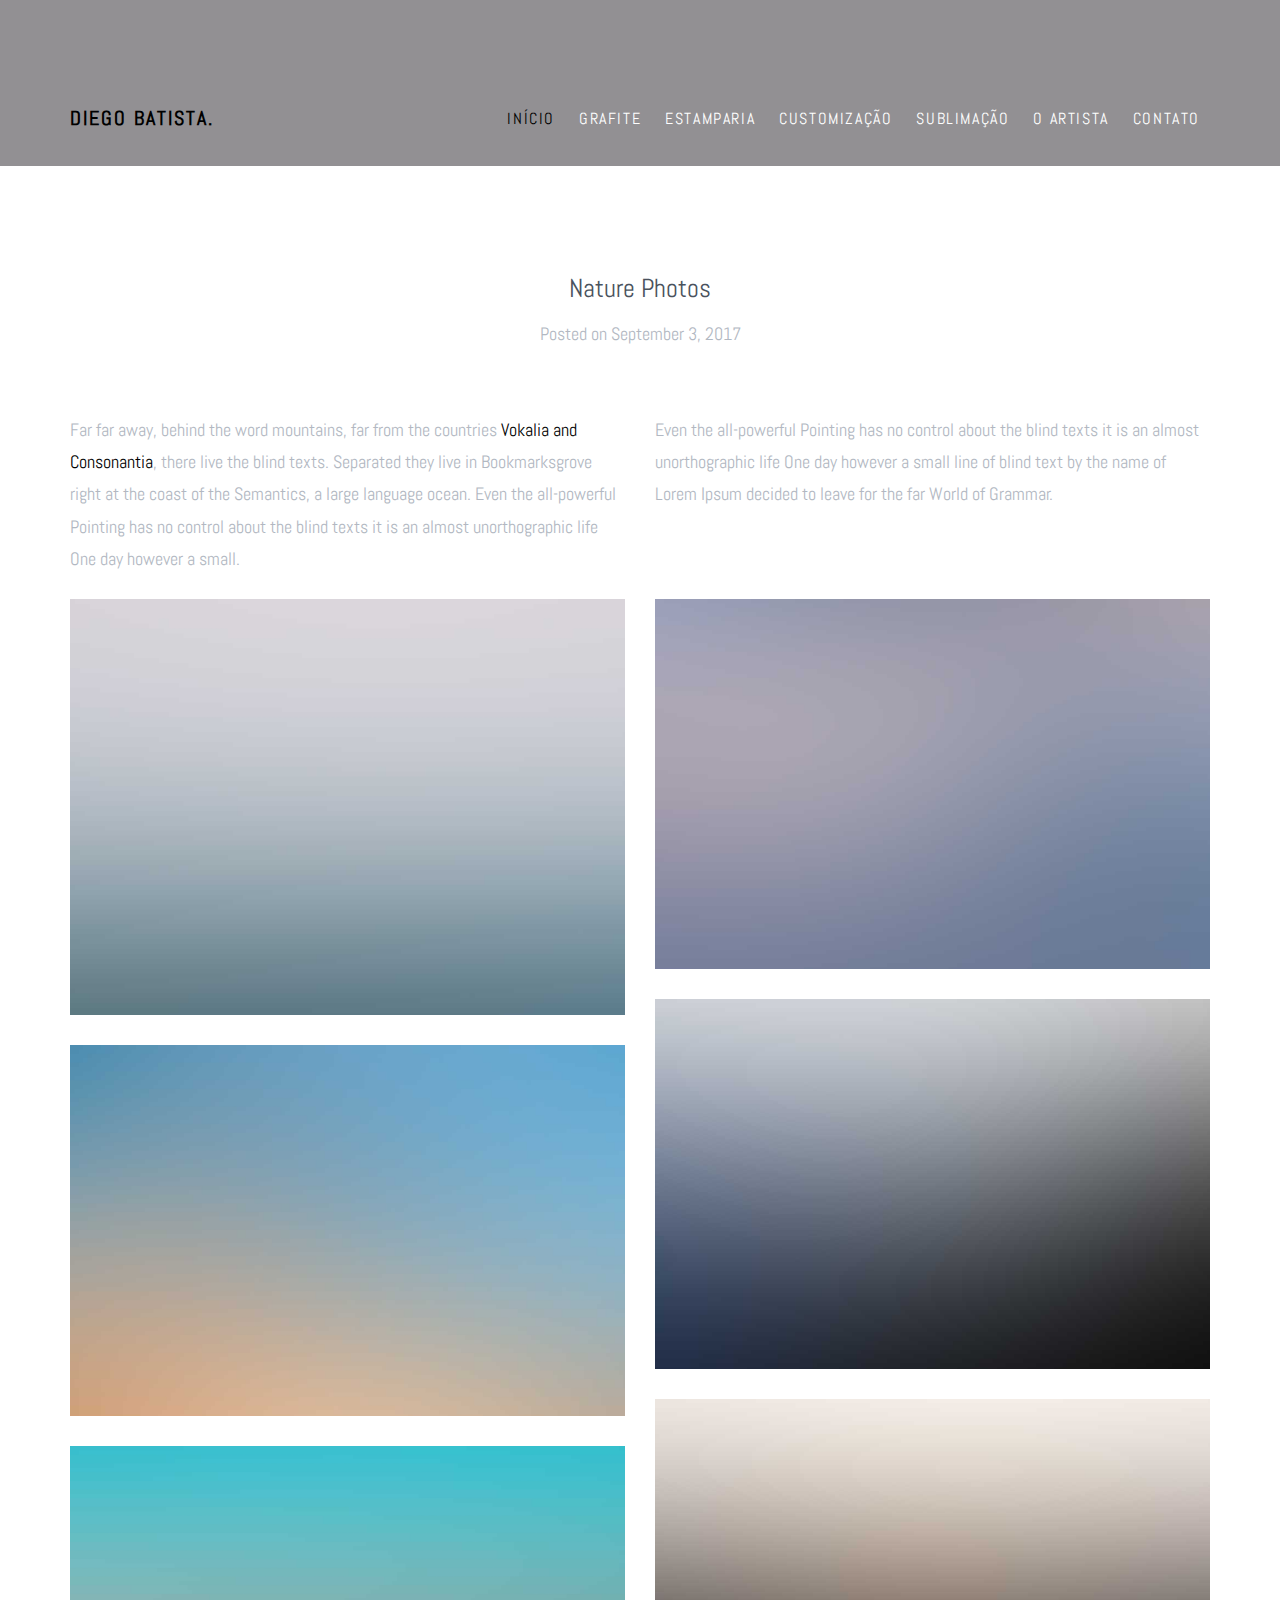
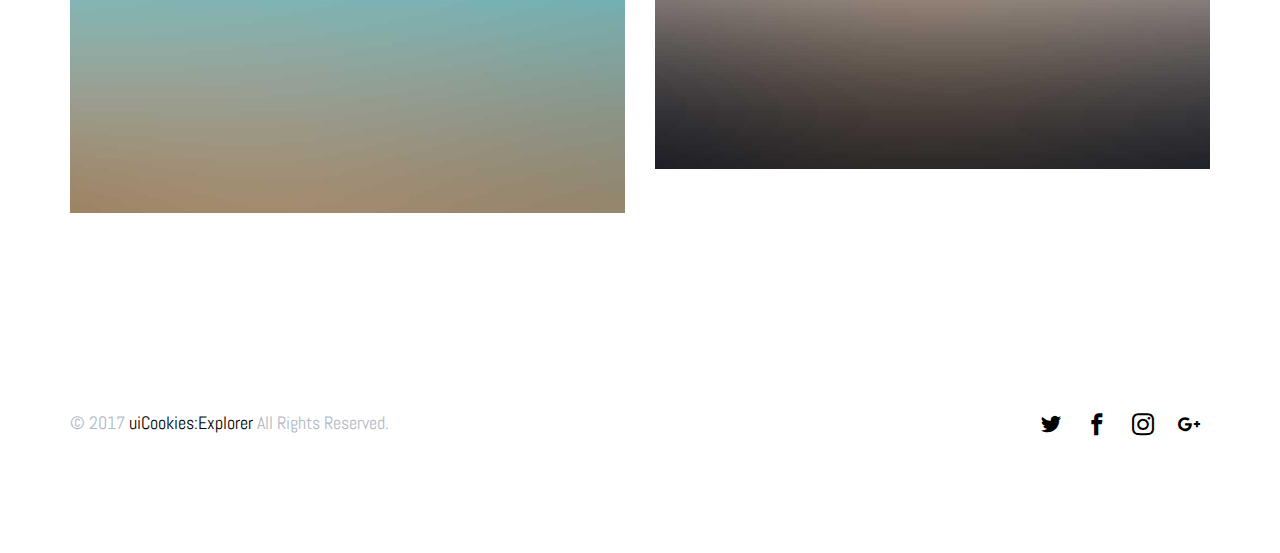
<file: single-page.html>
<!DOCTYPE html>
<html lang="en">
  <head>
    <meta charset="utf-8">
    <meta name="viewport" content="width=device-width, initial-scale=1">
    <title>Diego Batista &mdash; Artista Visual</title>
    <meta name="description" content="Free Bootstrap Theme by uicookies.com">
    <meta name="keywords" content="free website templates, free bootstrap themes, free template, free bootstrap, free website template">
    
    <link href="https://fonts.googleapis.com/css?family=Abel" rel="stylesheet">
    <link rel="stylesheet" href="css/styles-merged.css">
    <link rel="stylesheet" href="css/style.css">
    <link rel="stylesheet" href="css/custom.css">

    <!--[if lt IE 9]>
      <script src="js/vendor/html5shiv.min.js"></script>
      <script src="js/vendor/respond.min.js"></script>
    <![endif]-->
  </head>
  <body>

  <!-- START: header -->
  
  <div class="probootstrap-loader"></div>

  <header role="banner" class="probootstrap-header">
    <div class="container">
        <a href="index.html" class="probootstrap-logo">Diego Batista<span>.</span></a>
        
        <a href="#" class="probootstrap-burger-menu visible-xs" ><i>Menu</i></a>
        <div class="mobile-menu-overlay"></div>

        <nav role="navigation" class="probootstrap-nav hidden-xs">
          <ul class="probootstrap-main-nav">
            <li class="active"><a href="index.html">Início</a></li>
            <li><a href="grafite.html">Grafite</a></li>
            <li><a href="estamparia.html">Estamparia</a></li>
            <li><a href="customizacao.html">Customização</a></li>
            <li><a href="sublimacao.html">Sublimação</a></li>
            <li><a href="about.html">O Artista</a></li>
             <li><a href="contato.html">Contato</a></li>
          </ul>
          <div class="extra-text visible-xs"> 
            <a href="#" class="probootstrap-burger-menu"><i>Menu</i></a>
            
            <p>Manaus-Amazonas</p>
            <h5>Conexão</h5>
            <ul class="social-buttons">
              
              <li><a href="#"><i class="icon-instagram2"></i></a></li>
            </ul>
          </div>
        </nav>
    </div>
  </header>
  <!-- END: header -->
  <div class="probootstrap-section">
    <div class="container">

      <div class="row">
        <div class="col-md-6 col-md-offset-3 mb40 text-center">
          <h2>Nature Photos</h2>
          <p>Posted  on September 3, 2017</p>
        </div>
        <div class="col-md-6">
          <p>Far far away, behind the word mountains, far from the countries <a href="#">Vokalia and Consonantia</a>, there live the blind texts. Separated they live in Bookmarksgrove right at the coast of the Semantics, a large language ocean. Even the all-powerful Pointing has no control about the blind texts it is an almost unorthographic life One day however a small.</p>    
        </div>
        <div class="col-md-6">
          <p>Even the all-powerful Pointing has no control about the blind texts it is an almost unorthographic life One day however a small line of blind text by the name of Lorem Ipsum decided to leave for the far World of Grammar.</p>    
        </div>
      </div>
      <div class="row">
        <div class="col-md-6">
          <p><a href="img/img_1.jpg" class="image-popup"><img src="img/img_1.jpg" class="img-responsive" alt="Free HTML5 Bootstrap Template by uicookies.com"></a></p>
          <p><a href="img/img_3.jpg" class="image-popup"><img src="img/img_3.jpg" class="img-responsive" alt="Free HTML5 Bootstrap Template by uicookies.com"></a></p>
          <p><a href="img/img_7.jpg" class="image-popup"><img src="img/img_7.jpg" class="img-responsive" alt="Free HTML5 Bootstrap Template by uicookies.com"></a></p>
        </div>
        <div class="col-md-6">
          <p><a href="img/img_2.jpg" class="image-popup"><img src="img/img_2.jpg" class="img-responsive" alt="Free HTML5 Bootstrap Template by uicookies.com"></a></p>
          <p><a href="img/img_4.jpg" class="image-popup"><img src="img/img_4.jpg" class="img-responsive" alt="Free HTML5 Bootstrap Template by uicookies.com"></a></p>
          <p><a href="img/img_6.jpg" class="image-popup"><img src="img/img_6.jpg" class="img-responsive" alt="Free HTML5 Bootstrap Template by uicookies.com"></a></p>
        </div>
      </div>
      
    </div>
  </div>

  <footer class="probootstrap-footer" role="contentinfo">
    <div class="container">
      <div class="row">
        <div class="col-md-12">
          <p class="probootstrap-copyright">&copy; 2017 <a href="https://uicookies.com/">uiCookies:Explorer</a> All Rights Reserved.</p>
          <ul class="probootstrap-social">
            <li><a href="#"><i class="icon-twitter"></i></a></li>
            <li><a href="#"><i class="icon-facebook2"></i></a></li>
            <li><a href="#"><i class="icon-instagram2"></i></a></li>
            <li><a href="#"><i class="icon-google-plus"></i></a></li>
          </ul>
        </div>
      </div>
    </div>
  </footer>

  <div class="gototop js-top">
    <a href="#" class="js-gotop"><i class="icon-chevron-thin-up"></i></a>
  </div>
  

  <script src="js/scripts.min.js"></script>
  <script src="js/main.min.js"></script>
  <script src="js/custom.js"></script>

  </body>
</html>
</file>
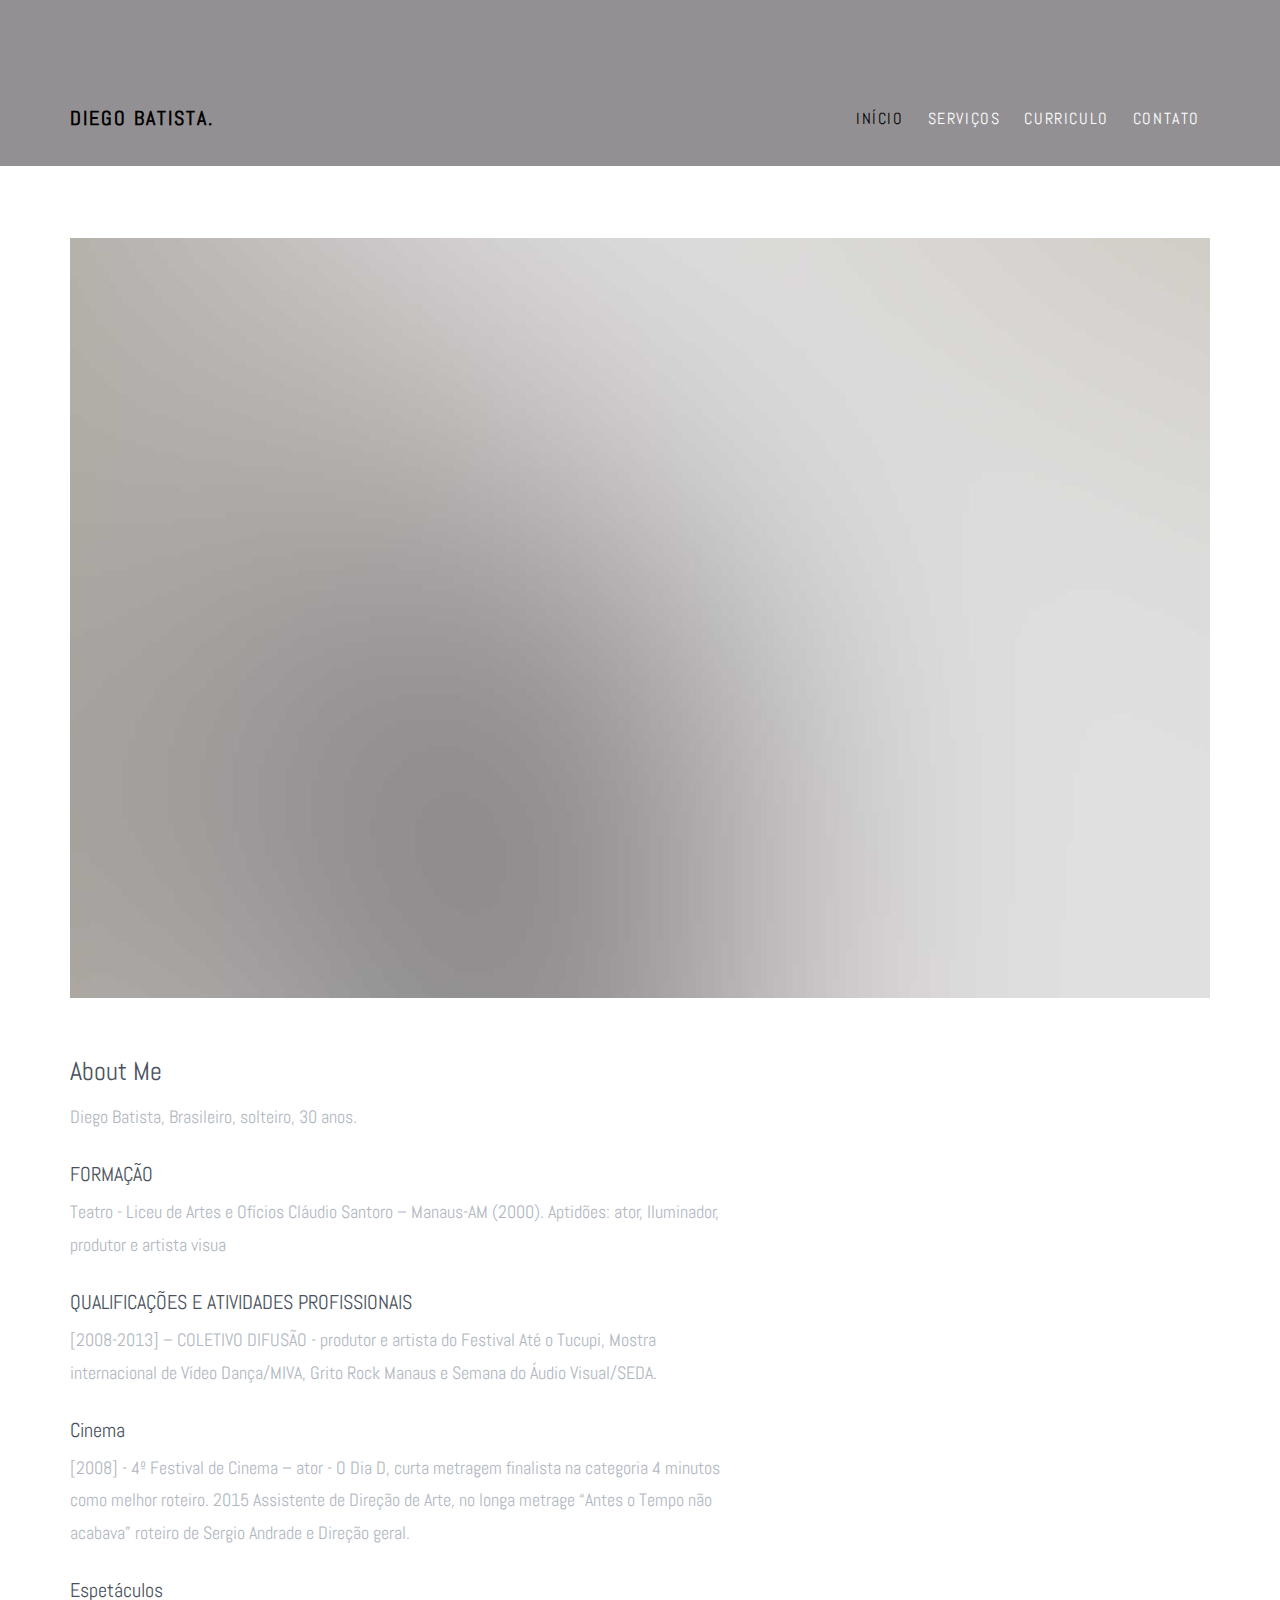
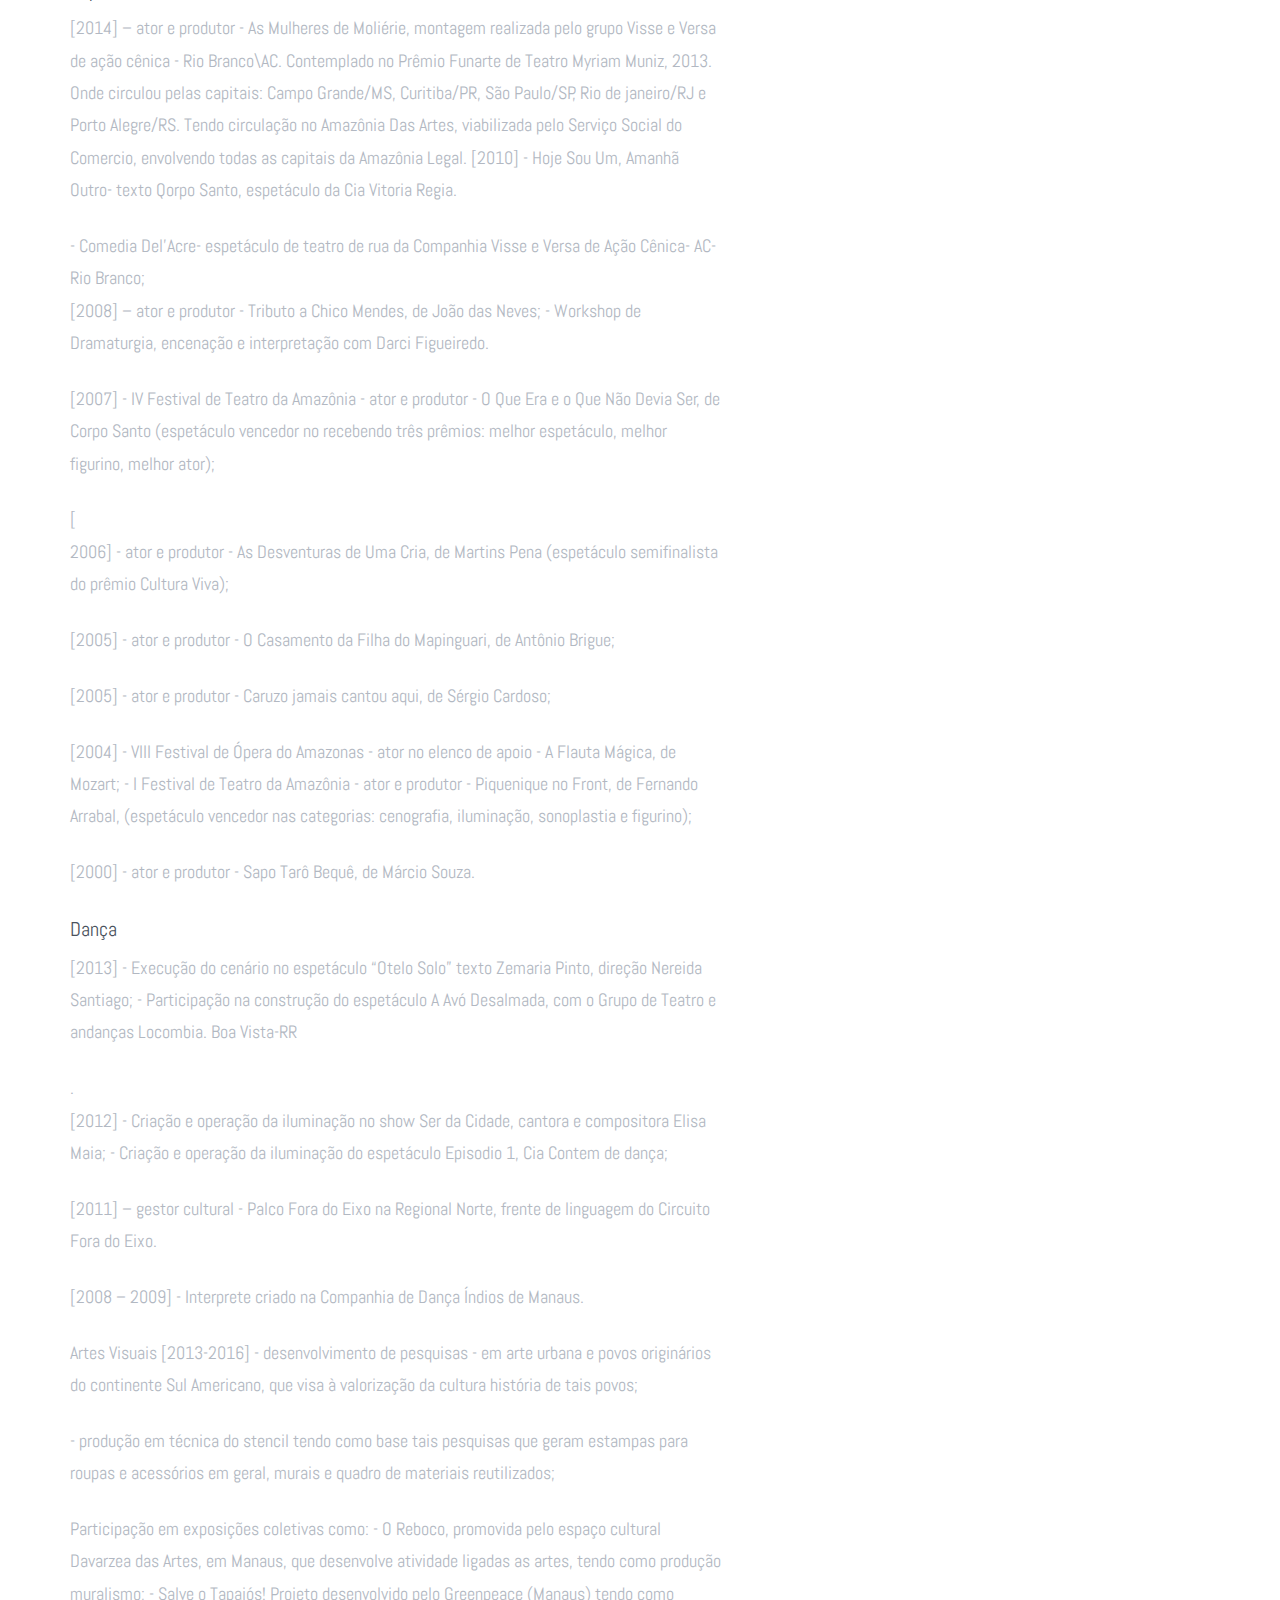
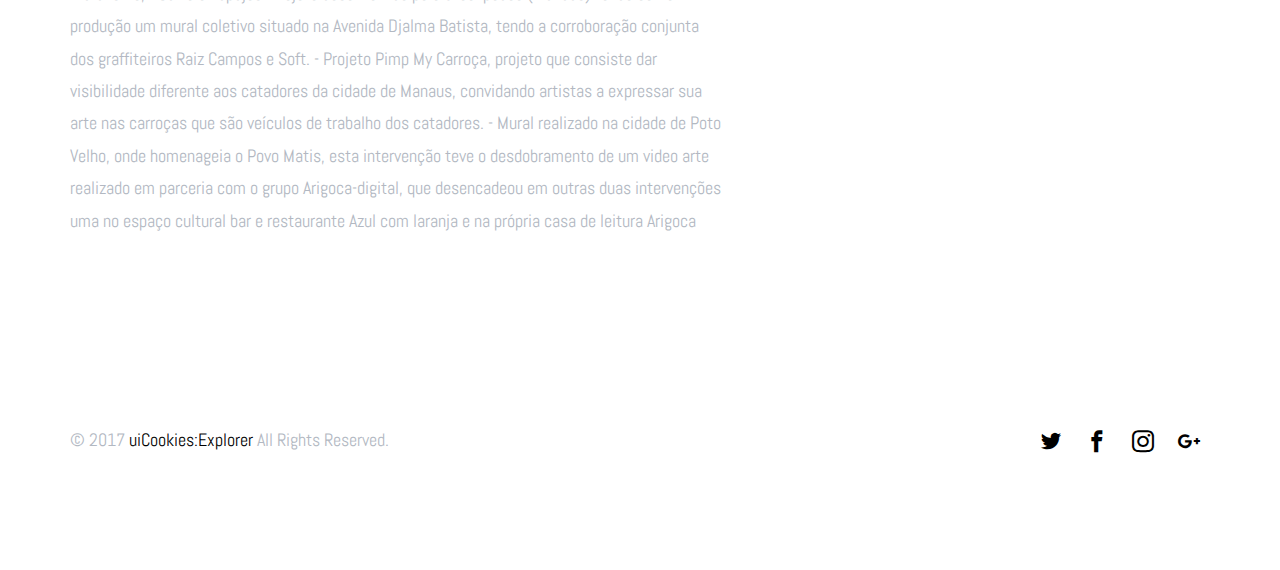
<file: sobre.html>
<!DOCTYPE html>
<html lang="en">
  <head>
    <meta charset="utf-8">
    <meta name="viewport" content="width=device-width, initial-scale=1">
    <title>Diego Batista &mdash; Artista Visual</title>
    <meta name="description" content="Free Bootstrap Theme by uicookies.com">
    <meta name="keywords" content="free website templates, free bootstrap themes, free template, free bootstrap, free website template">
    
    <link href="https://fonts.googleapis.com/css?family=Abel" rel="stylesheet">
    <link rel="stylesheet" href="css/styles-merged.css">
    <link rel="stylesheet" href="css/style.css">
    <link rel="stylesheet" href="css/custom.css">

    <!--[if lt IE 9]>
      <script src="js/vendor/html5shiv.min.js"></script>
      <script src="js/vendor/respond.min.js"></script>
    <![endif]-->
  </head>
  <body>

  <!-- START: header -->
  
  <div class="probootstrap-loader"></div>

  <header role="banner" class="probootstrap-header">
    <div class="container">
        <a href="index.html" class="probootstrap-logo">Diego Batista<span>.</span></a>
        
        <a href="#" class="probootstrap-burger-menu visible-xs" ><i>Menu</i></a>
        <div class="mobile-menu-overlay"></div>

        <nav role="navigation" class="probootstrap-nav hidden-xs">
          <ul class="probootstrap-main-nav">
            <li class="active"><a href="index.html">Início</a></li>
            <li><a href="services.html">Serviços</a></li>
            <li><a href="about.html">Curriculo</a></li>
             <li><a href="contato.html">Contato</a></li>
          </ul>
          <div class="extra-text visible-xs"> 
            <a href="#" class="probootstrap-burger-menu"><i>Menu</i></a>
            
            <p>Manaus-Amazonas</p>
            <h5>Conexão</h5>
            <ul class="social-buttons">
              
              <li><a href="#"><i class="icon-instagram2"></i></a></li>
            </ul>
          </div>
        </nav>
    </div>
  </header>
  <!-- END: header -->

  <section class="probootstrap-section">
    <div class="container">
      <div class="row">
        <div class="col-md-12">
          <p><img src="img/img_8.jpg" class="img-responsive" alt="Free Bootstrap Template by uicookies.com"></p>
        </div>
      </div>
      <div class="row">
        <div class="col-md-7 col-md-push-5">
          <h2>About Me</h2>
          <p>Diego Batista, Brasileiro, solteiro, 30 anos. <p>

            <h4>FORMAÇÃO </h4>
           <p>Teatro - Liceu de Artes e Ofícios Cláudio Santoro – Manaus-AM (2000). 
            Aptidões: ator, Iluminador, produtor e artista visua</p> 
            
            <h4>QUALIFICAÇÕES E ATIVIDADES PROFISSIONAIS </h4>
  <p>[2008-2013] – COLETIVO DIFUSÃO - produtor e artista do Festival Até o Tucupi, Mostra internacional de Vídeo Dança/MIVA, Grito Rock Manaus e Semana do Áudio Visual/SEDA.</p>
            
           <h4> Cinema</h4>
            <p>[2008] - 4º Festival de Cinema – ator - O Dia D, curta metragem finalista na categoria 4 minutos como melhor roteiro. 
              2015 Assistente de Direção de Arte, no longa metrage  “Antes o Tempo não acabava”  roteiro de Sergio Andrade e Direção geral.</p> 
            
            <h4>Espetáculos </h4>
            <p>[2014] – ator e produtor - As Mulheres de Moliérie, montagem realizada pelo grupo Visse e Versa de ação cênica - Rio Branco\AC. 
              Contemplado no Prêmio Funarte de Teatro Myriam Muniz, 2013. Onde circulou pelas capitais: Campo Grande/MS, Curitiba/PR, São Paulo/SP, Rio de janeiro/RJ e Porto Alegre/RS. 
   Tendo circulação no Amazônia Das Artes, viabilizada pelo Serviço Social do Comercio, envolvendo todas as capitais da Amazônia Legal. 
   [2010] - Hoje Sou Um, Amanhã Outro- texto Qorpo Santo, espetáculo da Cia Vitoria Regia.</p>
                      - Comedia Del’Acre-  espetáculo de teatro de rua da Companhia Visse e Versa de Ação Cênica- AC- Rio Branco; 
            <p>[2008] – ator e produtor - Tributo a Chico Mendes, de João das Neves; 
              - Workshop de Dramaturgia, encenação e interpretação com Darci Figueiredo.</p>
            
            <p>[2007] - IV Festival de Teatro da Amazônia - ator e produtor -  O Que Era e o Que Não Devia Ser, de Corpo Santo (espetáculo vencedor no recebendo três prêmios: melhor espetáculo, melhor figurino, melhor ator);
            </p>
            [<p>2006] - ator e produtor - As Desventuras de Uma Cria, de Martins Pena (espetáculo semifinalista do prêmio Cultura Viva);</p> 
            
           <p> [2005] - ator e produtor - O Casamento da Filha do Mapinguari, de Antônio Brigue; </p>
            
            <p>[2005] - ator e produtor - Caruzo jamais cantou aqui, de Sérgio Cardoso;</p>
            
            <p>[2004] - VIII Festival de Ópera do Amazonas - ator no elenco de apoio - A Flauta Mágica, de Mozart; 
              - I Festival de Teatro da Amazônia - ator e produtor - Piquenique no Front, de Fernando Arrabal, (espetáculo vencedor nas categorias: cenografia, iluminação, sonoplastia e figurino); </p>
            
            [2000] - ator e produtor - Sapo Tarô Bequê, de Márcio Souza. 
            
           <h4> Dança</h4>
            
            <p>[2013] - Execução do cenário no espetáculo “Otelo Solo” texto Zemaria Pinto, direção Nereida Santiago; 
              - Participação na construção do espetáculo A Avó Desalmada, com o Grupo de Teatro e andanças Locombia. Boa Vista-RR </p>
            . 
            <p>[2012] - Criação e operação da iluminação no show Ser da Cidade, cantora e compositora Elisa Maia; 
              - Criação e operação da iluminação do espetáculo Episodio 1, Cia Contem de dança;
              </p>
            <p>[2011] – gestor cultural - Palco Fora do Eixo na Regional Norte, frente de linguagem do Circuito Fora do Eixo.</p> 
            
           <p> [2008 – 2009] - Interprete criado na Companhia de Dança Índios de Manaus.</p>
            
            <p>Artes Visuais [2013-2016] - desenvolvimento de pesquisas - em arte urbana e povos originários do continente Sul Americano, que visa à valorização da cultura história de tais povos;</p>
            
             <p> - produção em técnica do stencil tendo como base tais pesquisas que geram estampas para roupas e acessórios em geral, murais e quadro de materiais reutilizados; </p>
            
            <p>Participação em exposições coletivas como: 
              - O Reboco, promovida pelo espaço cultural Davarzea das Artes, em Manaus, que desenvolve atividade ligadas as artes, tendo como produção muralismo;
                        - Salve o Tapajós! Projeto desenvolvido pelo Greenpeace (Manaus) tendo como produção um mural coletivo situado na Avenida Djalma Batista, tendo a corroboração conjunta dos graffiteiros Raiz Campos e Soft.
                  - Projeto Pimp My Carroça, projeto que consiste dar visibilidade diferente aos catadores da cidade de Manaus, convidando artistas a expressar sua arte nas carroças que são veículos de trabalho dos catadores. 
                  - Mural realizado na cidade de Poto Velho, onde homenageia o Povo Matis, esta intervenção teve o desdobramento de um video arte realizado em parceria com o grupo Arigoca-digital, que desencadeou em outras duas intervenções uma no espaço cultural bar e restaurante Azul com laranja e na própria casa de leitura Arigoca </p>
            
            </p>
        </div>
      </div>
    </div>
  </section>
  <!-- END section -->

  <footer class="probootstrap-footer" role="contentinfo">
    <div class="container">
      <div class="row">
        <div class="col-md-12">
          <p class="probootstrap-copyright">&copy; 2017 <a href="https://uicookies.com/">uiCookies:Explorer</a> All Rights Reserved.</p>
          <ul class="probootstrap-social">
            <li><a href="#"><i class="icon-twitter"></i></a></li>
            <li><a href="#"><i class="icon-facebook2"></i></a></li>
            <li><a href="#"><i class="icon-instagram2"></i></a></li>
            <li><a href="#"><i class="icon-google-plus"></i></a></li>
          </ul>
        </div>
      </div>
    </div>
  </footer>

  <div class="gototop js-top">
    <a href="#" class="js-gotop"><i class="icon-chevron-thin-up"></i></a>
  </div>
  

  <script src="js/scripts.min.js"></script>
  <script src="js/main.min.js"></script>
  <script src="js/custom.js"></script>
  </body>
</html>
</file>
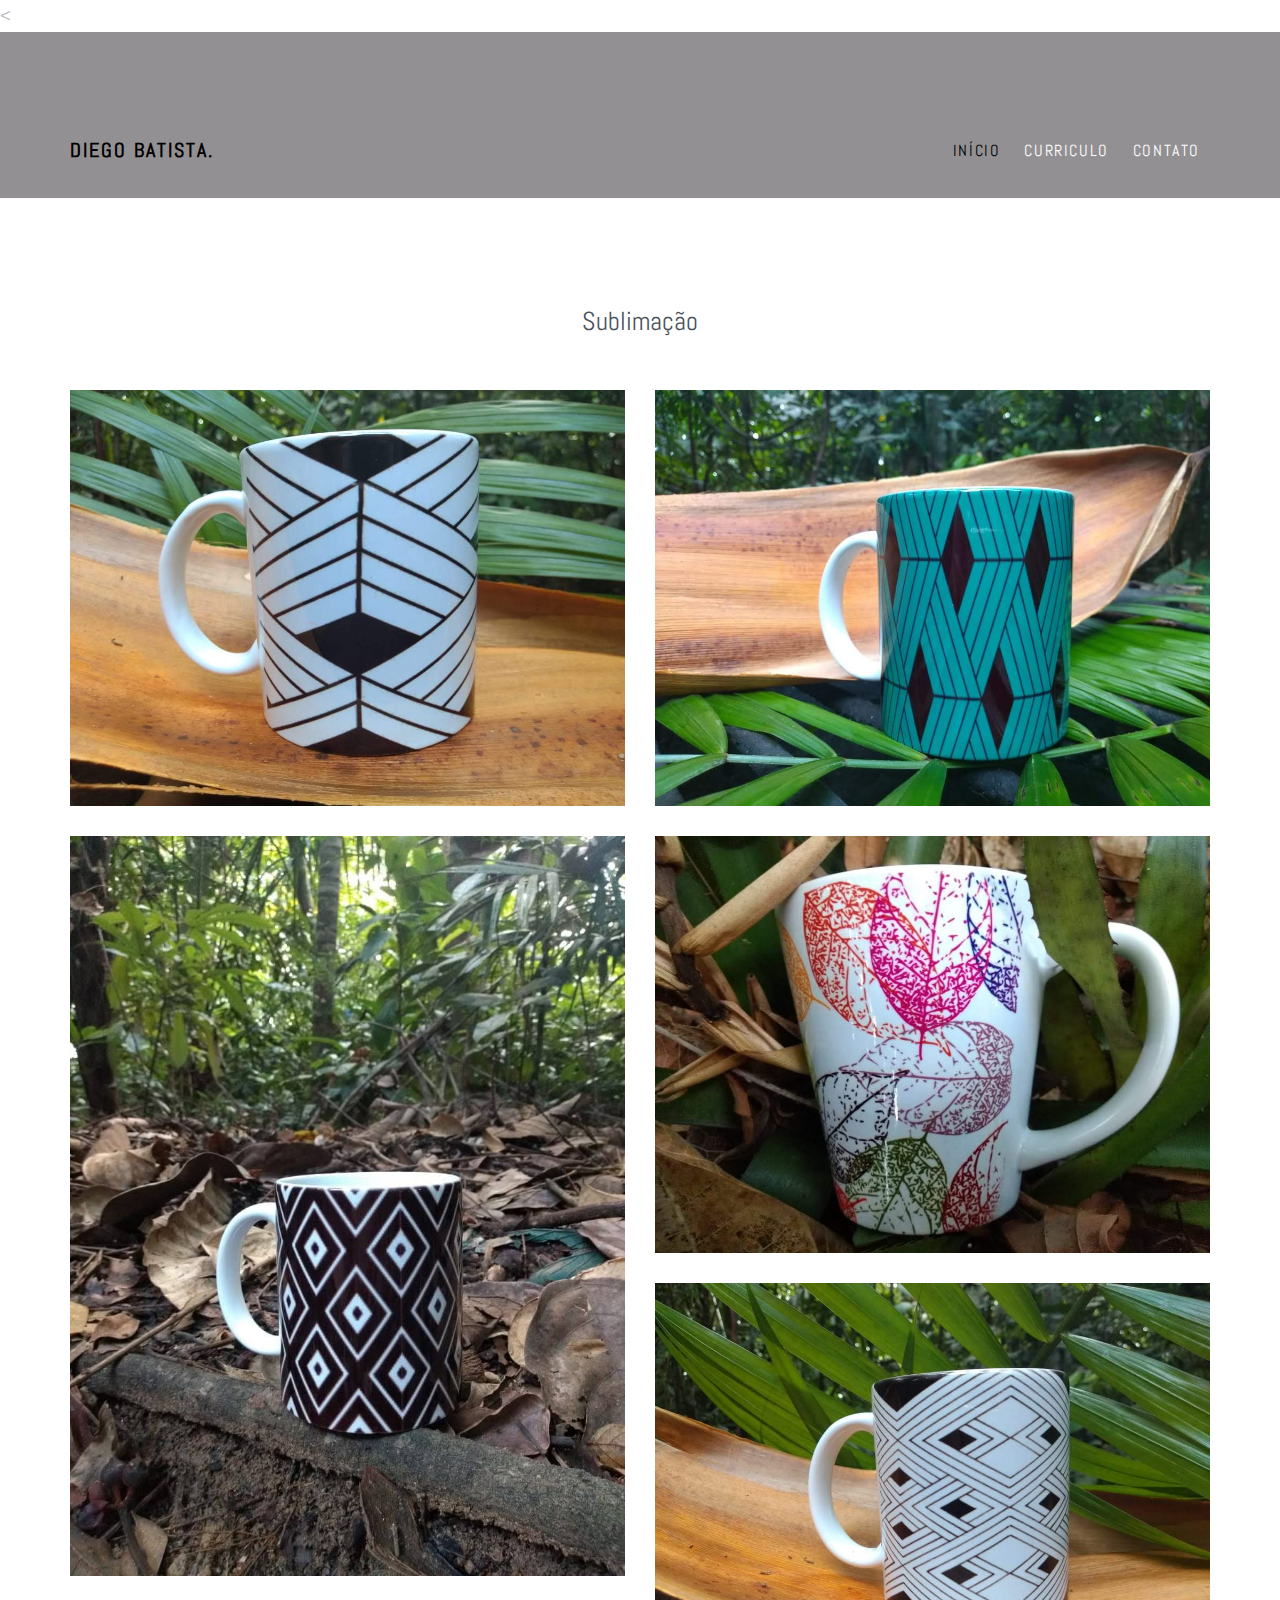
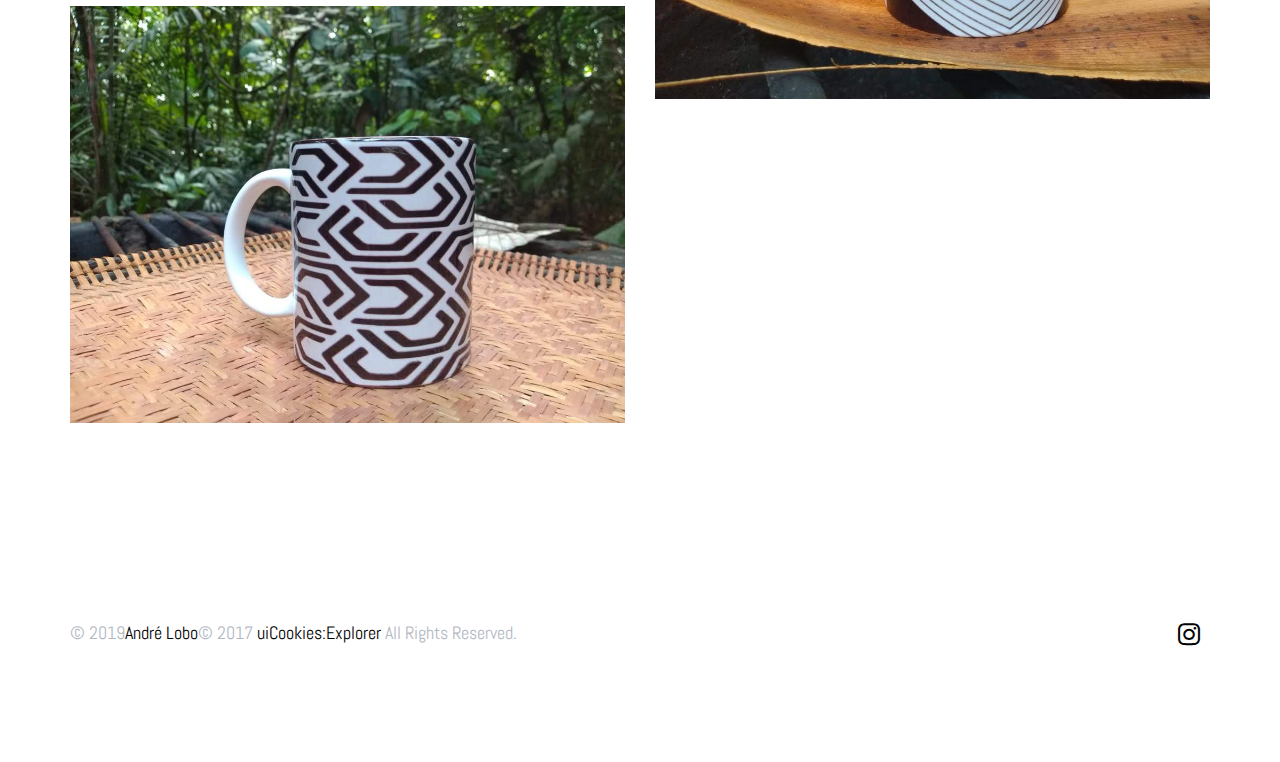
<file: sublimacao.html>
<!DOCTYPE html>
<html lang="en">
  < <head>
    <meta charset="utf-8">
    <meta name="viewport" content="width=device-width, initial-scale=1">
    <title>Diego Batista &mdash; Artista Visual</title>
    <meta name="description" content="Free Bootstrap Theme by uicookies.com">
    <meta name="keywords" content="free website templates, free bootstrap themes, free template, free bootstrap, free website template">
    
    <link href="https://fonts.googleapis.com/css?family=Abel" rel="stylesheet">
    <link rel="stylesheet" href="css/styles-merged.css">
    <link rel="stylesheet" href="css/style.css">
    <link rel="stylesheet" href="css/custom.css">

    <!--[if lt IE 9]>
      <script src="js/vendor/html5shiv.min.js"></script>
      <script src="js/vendor/respond.min.js"></script>
    <![endif]-->
  </head>
  <body>

  <!-- START: header -->
  
  <div class="probootstrap-loader"></div>

  <header role="banner" class="probootstrap-header">
    <div class="container">
        <a href="index.html" class="probootstrap-logo">Diego Batista<span>.</span></a>
        
        <a href="#" class="probootstrap-burger-menu visible-xs" ><i>Menu</i></a>
        <div class="mobile-menu-overlay"></div>

        <nav role="navigation" class="probootstrap-nav hidden-xs">
          <ul class="probootstrap-main-nav">
            <li class="active"><a href="index.html">Início</a></li>
            <li><a href="sobre.html">Curriculo</a></li>
            <li><a href="contato.html">Contato</a></li>
          </ul>
          <div class="extra-text visible-xs"> 
            <a href="#" class="probootstrap-burger-menu"><i>Menu</i></a>
            
            <p>Manaus-Amazonas</p>
            <h5>Conexão</h5>
            <ul class="social-buttons">
              
              <li><a href="#"><i class="icon-instagram2"></i></a></li>
            </ul>
          </div>
        </nav>
    </div>
  </header>
  <!-- END: header -->
  
  <div class="probootstrap-section">
    <div class="container">

      <div class="row">
        <div class="col-md-6 col-md-offset-3 mb40 text-center">
          <h2>Sublimação</h2>
          
        </div>
        <!-- <div class="col-md-6">
          <p>Far far away, behind the word mountains, far from the countries <a href="#">Vokalia and Consonantia</a>, there live the blind texts. Separated they live in Bookmarksgrove right at the coast of the Semantics, a large language ocean. Even the all-powerful Pointing has no control about the blind texts it is an almost unorthographic life One day however a small.</p>    
        </div>
        <div class="col-md-6">
          <p>Even the all-powerful Pointing has no control about the blind texts it is an almost unorthographic life One day however a small line of blind text by the name of Lorem Ipsum decided to leave for the far World of Grammar.</p>    
        </div> -->
      </div>
      <div class="row">
        <div class="col-md-6">
          <p><a href="img/sublimacao1.jpg" class="image-popup"><img src="img/sublimacao1.jpg" class="img-responsive" alt="Free HTML5 Bootstrap Template by uicookies.com"></a></p>
          <p><a href="img/sublimacao3.jpg" class="image-popup"><img src="img/sublimacao3.jpg" class="img-responsive" alt="Free HTML5 Bootstrap Template by uicookies.com"></a></p>
          <p><a href="img/sublimacao5.jpg" class="image-popup"><img src="img/sublimacao5.jpg" class="img-responsive" alt="Free HTML5 Bootstrap Template by uicookies.com"></a></p>
        </div>
        <div class="col-md-6">
          <p><a href="img/sublimacao2.jpg" class="image-popup"><img src="img/sublimacao2.jpg" class="img-responsive" alt="Free HTML5 Bootstrap Template by uicookies.com"></a></p>
          <p><a href="img/sublimacao4.jpg" class="image-popup"><img src="img/sublimacao4.jpg" class="img-responsive" alt="Free HTML5 Bootstrap Template by uicookies.com"></a></p>
          <p><a href="img/sublimacao6.jpg" class="image-popup"><img src="img/sublimacao6.jpg" class="img-responsive" alt="Free HTML5 Bootstrap Template by uicookies.com"></a></p>
        </div>
      </div>
      
    </div>
  </div>

  <footer class="probootstrap-footer" role="contentinfo">
    <div class="container">
      <div class="row">
        <div class="col-md-12">
            <p class="probootstrap-copyright">&copy; 2019<a href="#">André Lobo</a> </p>

          <p class="probootstrap-copyright">&copy; 2017 <a href="https://uicookies.com/">uiCookies:Explorer</a> All Rights Reserved.</p>
          <ul class="probootstrap-social">
            
            <li><a href="#"><i class="icon-instagram2"></i></a></li>
           
          </ul>
        </div>
      </div>
    </div>
  </footer>

  <div class="gototop js-top">
    <a href="#" class="js-gotop"><i class="icon-chevron-thin-up"></i></a>
  </div>
  

  <script src="js/scripts.min.js"></script>
  <script src="js/main.min.js"></script>
  <script src="js/custom.js"></script>

  </body>
</html>
</file>
<file: css/custom.css>
/* Your custom css code goes here */
</file>
<file: css/style.min.css>
/*!==============================
 * Theme Name: Explorer
 * Theme URL: https://probootstrap.com/explorer-free-photography-website-template-using-bootstrap
 * Version: 1.0
 * Author: ProBootstrap.com
 * Author URL: https://probootstrap.com
 * License: Released for free under the Creative Commons Attribution 3.0 license (probootstrap.com/license)
 */.probootstrap-logo,body{font-family:Abel,sans-serif}.btn,.probootstrap-footer-widget .heading,.probootstrap-logo,.probootstrap-main-nav li a{letter-spacing:.1em;text-transform:uppercase}@font-face{font-family:icomoon;src:url(../fonts/icomoon/icomoon.eot?1z9v6x);src:url(../fonts/icomoon/icomoon.eot?1z9v6x#iefix) format("embedded-opentype"),url(../fonts/icomoon/icomoon.ttf?1z9v6x) format("truetype"),url(../fonts/icomoon/icomoon.woff?1z9v6x) format("woff"),url(../fonts/icomoon/icomoon.svg?1z9v6x#icomoon) format("svg");font-weight:400;font-style:normal}html{overflow-x:hidden;font-size:1em}body{background:#fff;font-size:18px;line-height:1.8;font-weight:300;color:#b2b8c2}::selection{background:#5068A9;color:#fff}::-moz-selection{background:#5068A9;color:#fff}.page-title h1,.probootstrap-card .probootstrap-card-text .probootstrap-card-heading,.probootstrap-panel .panel .panel-title,.section-heading h2,.service .heading,.service.left-icon h3,h1,h2,h3,h4{margin:1.414em 0 .5em;line-height:1.2;font-weight:300;color:#4a525d}.page-title h1,h1{margin-top:0;font-size:1.602em}.section-heading h2,h2{font-size:1.424em}.probootstrap-card .probootstrap-card-text .probootstrap-card-heading,.service .heading,.service.left-icon h3,h3{font-size:1.266em}.probootstrap-panel .panel .panel-title,h4{font-size:1.125em}.font_small,small{font-size:.889em}figure,ol,p,ul{margin-bottom:1.3em}a{-webkit-transition:.3s all;transition:.3s all;color:#5068A9}a:focus,a:hover{color:#485d98;text-decoration:none!important}.probootstrap-header{padding-top:100px;padding-bottom:30px;width:100%;z-index:12;position:relative;background:#F2F2F2;top:0}.probootstrap-logo{float:left;color:#5068A9;padding-left:0;font-size:20px;display:block;font-weight:900}.probootstrap-logo:active,.probootstrap-logo:focus,.probootstrap-logo:hover{color:#5068A9}@media screen and (max-width:768px){.probootstrap-header{padding-top:30px;padding-bottom:30px}.probootstrap-logo{padding-left:0}}.probootstrap-nav{float:right;margin:2px 0 0}.probootstrap-mobile-menu-active .probootstrap-nav{text-align:left;position:fixed;display:block!important;overflow-y:auto;top:0;right:0;bottom:0;z-index:1100;height:100vh;width:300px;background:#000;padding:40px;-webkit-transition:.3s all ease-out;transition:.3s all ease-out;-webkit-transform:translateX(300px);transform:translateX(300px)}.probootstrap-mobile-menu-active .probootstrap-nav .extra-text{display:block;float:left;clear:both;margin-top:30px;font-size:16px;color:rgba(255,255,255,.5)}.probootstrap-mobile-menu-active .probootstrap-nav .extra-text .social-buttons{padding:0;margin:0 0 20px}.probootstrap-mobile-menu-active .probootstrap-nav .extra-text .social-buttons li{display:inline-block;zoom:1;padding:0;margin:0}.probootstrap-mobile-menu-active .probootstrap-nav .extra-text .social-buttons li a{color:#fff;padding:10px}.probootstrap-mobile-menu-active .probootstrap-nav .extra-text .social-buttons li:first-child a{padding-left:0}.probootstrap-mobile-menu-active .probootstrap-nav .extra-text h5{text-transform:uppercase;font-size:12px;font-weight:700;letter-spacing:.1em;color:#fff}.probootstrap-mobile-menu-active.show .probootstrap-nav{-webkit-transform:translateX(0);transform:translateX(0)}.probootstrap-main-nav{margin:0;padding:0}.probootstrap-mobile-menu-active .probootstrap-main-nav{float:left;margin-top:40px;width:100%}.probootstrap-main-nav li{margin:0;padding:0 10px;list-style:none;display:inline;font-size:16px}.probootstrap-mobile-menu-active .probootstrap-main-nav li{margin-bottom:10px;padding-left:0;padding-right:0;display:block}.probootstrap-main-nav li a{font-weight:400;padding:10px 0;color:#a4abb6}.probootstrap-main-nav li a:hover{color:#8791a0}.probootstrap-mobile-menu-active.show .probootstrap-main-nav li a{color:#5068A9}.probootstrap-mobile-menu-active .probootstrap-main-nav li a{margin-bottom:10px;padding:5px 0;display:block}.probootstrap-mobile-menu-active .probootstrap-main-nav li a:hover{color:#fff}.probootstrap-main-nav li.active a,.probootstrap-main-nav li.active a:hover{color:#5068A9}.probootstrap-header-social li a,.probootstrap-mobile-menu-active .probootstrap-main-nav li.active a{color:#fff}.mobile-menu-overlay{z-index:1099;position:fixed;top:0;bottom:0;left:0;right:0;width:100vw;height:100vh;background:rgba(0,0,0,.3);opacity:0;visibility:hidden;-webkit-transition:.3s all ease-out;transition:.3s all ease-out}.probootstrap-hover-overlay:before,.probootstrap-hover-overlay:hover:before,.probootstrap-mobile-menu-active.show .mobile-menu-overlay{opacity:1;visibility:visible}.probootstrap-header-social{position:absolute;top:34px;right:60px}.probootstrap-header-social li{display:inline;list-style:none;margin-left:5px}.probootstrap-right-nav{position:absolute;top:3px;right:0;margin:0;padding:0}.probootstrap-right-nav li{padding:0;margin:0;display:inline-block;zoom:1;list-style:none}.probootstrap-right-nav li a{padding:0 10px}.probootstrap-burger-menu{display:inline-block;width:18px;height:18px;cursor:pointer;text-decoration:none}.probootstrap-burger-menu i{position:relative;display:inline-block;width:18px;height:2px;color:#a4abb6;font:700 14px/.4 Helvetica,arial;text-transform:uppercase;text-indent:-55px;background:#a4abb6;-webkit-transition:all .2s ease-out;transition:all .2s ease-out}.probootstrap-burger-menu i::after,.probootstrap-burger-menu i::before{content:'';width:18px;height:2px;background:#a4abb6;position:absolute;left:0;-webkit-transition:all .2s ease-out;transition:all .2s ease-out}.probootstrap-burger-menu i::before{top:-7px}.probootstrap-burger-menu i::after{bottom:-7px}.probootstrap-burger-menu:hover i::before{top:-10px}.probootstrap-burger-menu:hover i::after{bottom:-10px}.probootstrap-burger-menu.active i{background:0 0}.probootstrap-burger-menu.active i::before{top:0;-webkit-transform:rotateZ(45deg);transform:rotateZ(45deg)}.probootstrap-burger-menu.active i::after{bottom:0;-webkit-transform:rotateZ(-45deg);transform:rotateZ(-45deg)}.probootstrap-mobile-menu-active.show .probootstrap-burger-menu i{color:#fff;background:#000}.probootstrap-mobile-menu-active.show .probootstrap-burger-menu i::after,.probootstrap-mobile-menu-active.show .probootstrap-burger-menu i::before{background:#fff}.probootstrap-burger-menu{position:absolute;top:30px;right:20px}.btn{border:none;border-radius:4px;-webkit-transition:.3s all ease-in;transition:.3s all ease-in;padding:10px 15px}.btn.btn-sm{font-size:13px;padding:5px 20px}.btn.btn-lg{line-height:1.5;padding-top:20px;padding-bottom:20px}.btn.btn-primary{border:2px solid #5068A9;background:#5068A9;color:#fff}.btn.btn-primary:active,.btn.btn-primary:focus,.btn.btn-primary:hover{background:#5f76b3;color:#fff;border:2px solid #5f76b3}.btn.btn-primary:active,.btn.btn-primary:focus{outline:0;border:2px solid #5f76b3}.btn.btn-ghost{background:0 0;border:2px solid #5068A9;color:#5068A9}.btn.btn-ghost:hover{background:#5068A9;color:#fff;border:2px solid #5068A9}.btn.btn-ghost:active,.btn.btn-ghost:focus{outline:0;background:0 0;color:#5068A9;border:2px solid #5068A9}.btn.btn-ghost.btn-ghost-white{background:0 0;border:2px solid #fff;color:#fff}.btn.btn-ghost.btn-ghost-white:hover{background:#fff;color:#5068A9}.btn.btn-ghost.btn-ghost-white:active,.btn.btn-ghost.btn-ghost-white:focus{outline:0;background:#fff;color:#5068A9;border:2px solid #fff}.btn.btn-black,.btn.btn-black:active,.btn.btn-black:focus,.btn.btn-black:hover{background:#000;border:1px solid #000;color:#fff}.btn.btn-black:active,.btn.btn-black:focus{outline:0}.probootstrap-section{padding:4em 0;position:relative;z-index:2}.probootstrap-section.probootstrap-section-sm{padding:3em 0}.probootstrap-section.probootstrap-border-top{border-top:1px solid rgba(0,0,0,.1)}.probootstrap-section.probootstrap-border-bottom{border-bottom:1px solid rgba(0,0,0,.1)}.probootstrap-section>.container.probootstrap-border-top{padding-top:50px;border-top:1px solid rgba(0,0,0,.1)}.probootstrap-cta,.probootstrap-footer{border-top:2px solid rgba(255,255,255,.1)}.probootstrap-section.probootstrap-section-colored,.probootstrap-section.probootstrap-section-dark{background:#ddf0f3;background:-webkit-gradient(linear,left top,right top,from(#ddf0f3),to(#5068a9));background:linear-gradient(to right,#ddf0f3 0,#5068a9 100%);filter:progid:DXImageTransform.Microsoft.gradient( startColorstr=$firstcolor, endColorstr=$secondcolor, GradientType=1 )}.probootstrap-section.probootstrap-section-colored .section-heading h2,.probootstrap-section.probootstrap-section-dark .section-heading h2{color:#fff}.probootstrap-section.probootstrap-section-colored .section-heading p,.probootstrap-section.probootstrap-section-dark .section-heading p{color:rgba(255,255,255,.6)}.probootstrap-section.probootstrap-section-colored .heading-with-icon,.probootstrap-section.probootstrap-section-colored .heading-with-icon i,.probootstrap-section.probootstrap-section-dark .heading-with-icon,.probootstrap-section.probootstrap-section-dark .heading-with-icon i{color:#5068A9}.probootstrap-section.probootstrap-section-colored p,.probootstrap-section.probootstrap-section-dark .section-heading h2,.probootstrap-section.probootstrap-section-dark p{color:#fff}.probootstrap-section.probootstrap-section-dark{background:#222;color:#fff}.probootstrap-section.probootstrap-section-dark .section-heading p,.probootstrap-section.probootstrap-section-dark p{color:rgba(255,255,255,.6)}.probootstrap-section.probootstrap-section-lighter{background:#f7f7f7}@media screen and (max-width:768px){.probootstrap-section{padding:3em 0}}.probootstrap-section.probootstrap-bg{background-size:cover;background-repeat:no-repeat;background-attachment:fixed;padding:8em 0}.probootstrap-section.probootstrap-bg:before{position:absolute;content:"";background:rgba(0,0,0,.6);top:0;left:0;right:0;bottom:0;z-index:-1}.probootstrap-section.probootstrap-bg .heading{margin-top:0;margin-bottom:10px;color:#fff;font-family:Abel,sans-serif;font-size:30px;line-height:30px}.probootstrap-cta :last-child,.probootstrap-panel .panel .panel-body :last-child{margin-bottom:0}.probootstrap-section.probootstrap-bg .sub-heading{font-size:20px;line-height:1.5;color:rgba(255,255,255,.7)}.probootstrap-section.probootstrap-bg .container{position:relative;z-index:2}.probootstrap-cta{border-bottom:2px solid rgba(255,255,255,.1);padding:50px 0;float:left;width:100%}.probootstrap-cta.border-bototm-none{border-bottom:none}.probootstrap-cta h2{margin-top:0;margin-bottom:0;text-transform:uppercase}.probootstrap-relative{position:relative}.probootstrap-owl-navigation{margin:0;padding:0}.probootstrap-owl-navigation.absolute{position:absolute;top:2px}@media screen and (max-width:768px){.probootstrap-owl-navigation.absolute{position:relative;margin-bottom:40px}}.probootstrap-owl-navigation.absolute.right{right:10px}.probootstrap-owl-navigation.absolute.left{left:0}.probootstrap-owl-navigation li{display:inline-block;list-style:none;margin:0;padding:0}.probootstrap-owl-navigation li a{font-size:30px;padding:0;color:#ccc}.probootstrap-owl-navigation li a:hover{color:#333}.probootstrap-footer{padding:5em 0}.probootstrap-footer .probootstrap-copyright{float:left}@media screen and (max-width:768px){.probootstrap-footer{padding:3em 0}.probootstrap-footer .probootstrap-copyright{float:none}}.probootstrap-footer .probootstrap-social{float:right}@media screen and (max-width:768px){.probootstrap-footer .probootstrap-social{float:none}}.probootstrap-footer-widget{float:left;width:100%;margin-bottom:30px}.probootstrap-footer-widget .heading{font-size:14px;margin-bottom:30px;font-weight:400}.probootstrap-footer-widget.right{text-align:right}.probootstrap-link-wrap{padding-left:40px}@media screen and (max-width:970px){.probootstrap-link-wrap{padding-left:0}}.stack-link{padding:0;margin:0;display:block}.stack-link li{list-style:none;padding:0;margin:0 0 10px}.stack-link small{font-size:12px;color:rgba(255,255,255,.2)}.stack-link a:hover small{color:#fff}.section-heading{margin-bottom:50px}.section-heading h2{font-weight:300;text-transform:uppercase;font-family:Abel,sans-serif}.lead{font-size:1.125em;line-height:1.65}.img-bg{background-size:cover;background-position:center center;background-repeat:no-repeat;height:500px;margin-bottom:16px;display:block}@media screen and (max-width:1200px){.img-bg{height:350px}}.img-bg .probootstrap-photo-details{text-align:left;bottom:20px;left:20px;position:absolute}.img-bg .probootstrap-photo-details h2,.img-bg .probootstrap-photo-details p{color:#fff;position:relative}.img-bg .probootstrap-photo-details h2{margin:0;-webkit-transition:.3s all ease;transition:.3s all ease}.img-bg .probootstrap-photo-details p{margin:0;padding:0;color:rgba(255,255,255,.5);-webkit-transition:.3s all ease;transition:.3s all ease}.img-bg:hover h2,.img-bg:hover p{margin-left:10px}figure{margin-bottom:30px}figure figcaption{margin-top:20px;display:block;color:rgba(255,255,255,.3);font-size:14px;font-style:italic;-webkit-transition:.3s all ease;transition:.3s all ease}figure:focus figcaption,figure:hover figcaption{color:rgba(255,255,255,.9)}.img-border{border:2px solid rgba(255,255,255,.1);padding:10px}.probootstrap-panel .panel{background:0 0;border:none;margin-bottom:0!important;margin-top:0!important}.probootstrap-panel .panel .panel-title{margin:0!important;padding:0!important}.probootstrap-panel .panel .panel-heading{background:0 0;border-bottom:2px solid rgba(255,255,255,.1)}.probootstrap-panel .panel .panel-heading a{padding-top:10px!important;padding-bottom:15px!important;display:block;color:rgba(255,255,255,.5);position:relative}.probootstrap-panel .panel .panel-heading a:after,.probootstrap-panel .panel .panel-heading a[aria-expanded=true]:after{font-family:icomoon;font-weight:400;text-transform:none;line-height:1;position:absolute;top:50%;right:0;speak:none;font-style:normal;font-variant:normal;-webkit-font-smoothing:antialiased;-moz-osx-font-smoothing:grayscale}.probootstrap-panel .panel .panel-heading a:after{content:"\e9f7";-webkit-transform:translateY(-50%);transform:translateY(-50%)}.probootstrap-panel .panel .panel-heading a:hover{color:#fff}.probootstrap-panel .panel .panel-heading a[aria-expanded=true]{color:#5068A9}.probootstrap-panel .panel .panel-heading a[aria-expanded=true]:after{content:"\e9e3";-webkit-transform:translateY(-50%);transform:translateY(-50%)}.probootstrap-panel .panel .panel-body{border:none!important}.probootstrap-video{position:relative}.probootstrap-video .probootstrap-video-play{position:absolute;top:0;left:0;right:0;bottom:0;z-index:10}.probootstrap-video .probootstrap-video-play i{position:absolute;top:50%;left:50%;font-size:40px;color:rgba(255,255,255,.4);-webkit-transform:translateX(-50%) translateY(-50%);transform:translateX(-50%) translateY(-50%);-webkit-transition:.3s all ease;transition:.3s all ease}.probootstrap-card.probootstrap-listing .probootstrap-card-media,.slides-text{position:relative}.probootstrap-video .probootstrap-video-play:hover i{color:#fff}.probootstrap-video .probootstrap-video-play:active,.probootstrap-video .probootstrap-video-play:focus{outline:0}.slides-text{z-index:99;padding-top:350px;max-width:600px;margin:0 auto}.slides-text h2{font-weight:100;font-size:50px;color:#fff;text-transform:uppercase}@media screen and (max-width:768px){.probootstrap-footer-widget.right{text-align:left}.slides-text h2{font-size:30px}}.slides-text p{font-size:18px}@media screen and (max-width:768px){.slides-text p{font-size:16px}.slides-text{padding-top:150px}}.probootstrap-card{margin-bottom:30px;float:left;width:100%}.probootstrap-card .probootstrap-card-media.icon{font-size:30px}.probootstrap-card .probootstrap-card-media.svg-sm .svg{height:80px;margin-bottom:0}.probootstrap-card .probootstrap-card-media.colored .svg{fill:#5068A9}.probootstrap-card .probootstrap-card-text{padding:20px}.probootstrap-card .probootstrap-card-text .probootstrap-card-heading{margin-top:0;margin-bottom:20px}.probootstrap-card .probootstrap-card-text p:last-child{margin-bottom:0}.probootstrap-card.probootstrap-listing{margin-bottom:20px;background:#fff;float:left;width:100%;-webkit-transition:.3s all ease-in-out;transition:.3s all ease-in-out;position:relative;top:0}.probootstrap-card.probootstrap-listing .probootstrap-card-media .probootstrap-love{width:40px;height:40px;line-height:40px;border-radius:50%;text-align:center;position:absolute;bottom:-20px;right:15px;background:#fff;-webkit-transition:.3s all ease-in;transition:.3s all ease-in;display:inline-block;zoom:1;-webkit-box-shadow:0 6px 8px -6px rgba(0,0,0,.1);box-shadow:0 6px 8px -6px rgba(0,0,0,.1)}.probootstrap-card.probootstrap-listing .probootstrap-card-media .probootstrap-love:focus,.probootstrap-card.probootstrap-listing .probootstrap-card-media .probootstrap-love:hover{-webkit-box-shadow:0 2px 8px -6px rgba(0,0,0,.7);box-shadow:0 2px 8px -6px rgba(0,0,0,.7);background:#5068A9;color:#fff}.probootstrap-card.probootstrap-listing .probootstrap-card-media .probootstrap-love.active{-webkit-box-shadow:0 6px 8px -6px rgba(0,0,0,.1);box-shadow:0 6px 8px -6px rgba(0,0,0,.1);background:#5068A9;color:#fff}.probootstrap-card.probootstrap-listing .probootstrap-card-text .probootstrap-listing-location{display:table;margin-bottom:20px}.probootstrap-card.probootstrap-listing .probootstrap-card-text .probootstrap-listing-location i,.probootstrap-card.probootstrap-listing .probootstrap-card-text .probootstrap-listing-location span{display:table-cell;vertical-align:top}.probootstrap-card.probootstrap-listing .probootstrap-card-text .probootstrap-listing-location i{position:relative;top:2px;width:25px}.probootstrap-card.probootstrap-listing .probootstrap-card-text .probootstrap-listing-location span{font-weight:400;font-size:14px;color:#bdbdbd}.probootstrap-card.probootstrap-listing .probootstrap-card-text .probootstrap-listing-category{margin-bottom:5px}.probootstrap-card.probootstrap-listing .probootstrap-card-text .probootstrap-listing-category span{display:inline-block;zoom:1;padding:2px 10px;border-radius:4px;color:#fff;text-transform:uppercase;font-size:10px}.probootstrap-card.probootstrap-listing .probootstrap-card-text .probootstrap-listing-category.for-sale span{background:#22EAAA}.probootstrap-card.probootstrap-listing .probootstrap-card-text .probootstrap-listing-category.for-rent span{background:#EE5A5A}.probootstrap-card.probootstrap-listing .probootstrap-card-text .probootstrap-listing-price{font-size:16px;color:#bdbdbd}.probootstrap-card.probootstrap-listing .probootstrap-card-text .probootstrap-listing-price strong{font-size:30px;font-weight:300;color:#5068A9}.probootstrap-card.probootstrap-listing .probootstrap-card-extra{float:left;background:#fff;width:100%;border-top:1px solid #f0f0f0}.probootstrap-card.probootstrap-listing .probootstrap-card-extra ul{padding:0 20px;margin:0}.probootstrap-card.probootstrap-listing .probootstrap-card-extra ul li{width:25%;float:left;padding:10px 0;margin:0;list-style:none;font-size:12px;color:#000}.probootstrap-card.probootstrap-listing .probootstrap-card-extra ul li span{display:block;color:#bdbdbd}.probootstrap-card.probootstrap-listing:focus,.probootstrap-card.probootstrap-listing:hover{top:-20px;-webkit-box-shadow:0 6px 68px -6px rgba(0,0,0,.2);box-shadow:0 6px 68px -6px rgba(0,0,0,.2)}.probootstrap-card.probootstrap-person{margin-bottom:30px;padding:15px;border:2px solid rgba(255,255,255,.1)}.probootstrap-card.probootstrap-person h2{color:#fff!important}.probootstrap-card.probootstrap-person .probootstrap-card-media{padding-top:30px}.probootstrap-card.probootstrap-person .probootstrap-card-media img{height:200px;margin:0 auto;border-radius:50%}.probootstrap-card.probootstrap-person small{color:rgba(255,255,255,.3);font-weight:400}.page-title{margin-top:120px;margin-bottom:50px;text-align:left;float:left;width:100%}.page-title h1{text-transform:uppercase;color:#fff;font-weight:300}.probootstrap-home-search{padding:30px;background:rgba(0,0,0,.85);margin-top:300px;color:#fff;text-align:center;float:left;width:100%;border-radius:4px;-webkit-box-shadow:0 6px 68px -6px rgba(0,0,0,.7);box-shadow:0 6px 68px -6px rgba(0,0,0,.7)}@media screen and (max-width:768px){.probootstrap-card.probootstrap-listing:focus,.probootstrap-card.probootstrap-listing:hover{top:0}.probootstrap-home-search{margin-top:100px}}.probootstrap-home-search form{float:left;width:100%;margin-bottom:20px}.probootstrap-home-search a{color:rgba(255,255,255,.7);text-decoration:underline}.probootstrap-home-search a:hover{color:#fff}.probootstrap-home-search .heading{font-size:24px;color:#fff;margin-top:0;margin-bottom:10px;font-weight:300}.probootstrap-home-search .probootstrap-field-group .probootstrap-fields{width:calc(100% - 200px);text-align:left;float:left}@media screen and (max-width:768px){.probootstrap-home-search .probootstrap-field-group .probootstrap-fields{width:100%}}.probootstrap-home-search .probootstrap-field-group .probootstrap-fields input,.probootstrap-home-search .probootstrap-field-group .probootstrap-fields select{border-radius:0;-webkit-appearance:none;-moz-appearance:none;appearance:none;height:50px;font-size:16px;-webkit-box-shadow:none;box-shadow:none;border:none;width:100%}.probootstrap-home-search .probootstrap-field-group .probootstrap-fields input:active,.probootstrap-home-search .probootstrap-field-group .probootstrap-fields input:focus,.probootstrap-home-search .probootstrap-field-group .probootstrap-fields select:active,.probootstrap-home-search .probootstrap-field-group .probootstrap-fields select:focus{-webkit-box-shadow:none;box-shadow:none;outline:0!important}.probootstrap-home-search .probootstrap-field-group .probootstrap-fields .search-category,.probootstrap-home-search .probootstrap-field-group .probootstrap-fields .search-field{position:relative}.probootstrap-home-search .probootstrap-field-group .probootstrap-fields .search-category i,.probootstrap-home-search .probootstrap-field-group .probootstrap-fields .search-field i{position:absolute;color:rgba(0,0,0,.3);top:50%;-webkit-transform:translateY(-50%);transform:translateY(-50%)}.probootstrap-home-search .probootstrap-field-group .probootstrap-fields .search-field{float:left;width:60%}@media screen and (max-width:768px){.probootstrap-home-search .probootstrap-field-group .probootstrap-fields .search-field{width:100%;border-bottom:1px solid #f1f1f1}}.probootstrap-home-search .probootstrap-field-group .probootstrap-fields .search-field i{left:10px}.probootstrap-home-search .probootstrap-field-group .probootstrap-fields .search-field input{padding-left:40px}.probootstrap-home-search .probootstrap-field-group .probootstrap-fields .search-category{width:40%;float:left;position:relative}@media screen and (max-width:768px){.probootstrap-home-search .probootstrap-field-group .probootstrap-fields .search-category{width:100%}}.probootstrap-home-search .probootstrap-field-group .probootstrap-fields .search-category i{right:10px}.probootstrap-home-search .probootstrap-field-group .probootstrap-fields .search-category:before{content:"";position:absolute;top:7px;bottom:7px;left:0;width:1px;background:rgba(0,0,0,.1)}#map,.probootstrap-cart a,.t2{position:relative}.probootstrap-home-search .probootstrap-field-group .btn{border-radius:0;height:50px;width:200px;float:right;padding:0}.t2{top:2px}.image-popup{margin-bottom:30px;float:left;width:100%}#map{width:100%;height:500px}@media screen and (max-width:768px){.probootstrap-home-search .probootstrap-field-group .btn{width:100%}#map{height:200px}}.probootstrap-cart a .number{letter-spacing:0;position:absolute;top:0;left:10px;display:inline-block;width:25px;font-size:12px;height:25px;margin-top:-5px;line-height:25px;text-align:center;border-radius:50%;background:#5068A9;color:#fff}.media-item,.product-item{-webkit-box-shadow:0 6px 68px -6px rgba(0,0,0,.09);box-shadow:0 6px 68px -6px rgba(0,0,0,.09);background:#fff;margin-bottom:30px;border-radius:7px;overflow:hidden}.media-item .text p:last-child,.media-item figure,.product-item .text p:last-child,.product-item figure{margin-bottom:0}.media-item .text,.product-item .text{padding:20px}.media-item .text .heading,.product-item .text .heading{font-size:20px;margin-top:0;line-height:1.4}.probootstrap-half{display:-webkit-box;display:-ms-flexbox;display:flex;-ms-flex-wrap:wrap;flex-wrap:wrap}.probootstrap-half .image-wrap,.probootstrap-half .text{width:50%}.probootstrap-half .image-wrap{overflow:hidden}@media screen and (max-width:1000px){.probootstrap-half .image-wrap,.probootstrap-half .text{width:100%}.probootstrap-half .image-wrap{height:400px;width:100%}}.probootstrap-half .image{width:100%;height:100%;background-size:cover;background-position:center center;background-repeat:no-repeat;-webkit-transition:.8s all ease-in-out;transition:.8s all ease-in-out;background-color:#5068A9}.probootstrap-half .text{padding:100px;background:#222}.probootstrap-half .text .subtitle{color:rgba(255,255,255,.2)}.probootstrap-card .probootstrap-card-text .probootstrap-half .text .probootstrap-card-heading,.probootstrap-half .text .probootstrap-card .probootstrap-card-text .probootstrap-card-heading,.probootstrap-half .text .probootstrap-panel .panel .panel-title,.probootstrap-half .text .service .heading,.probootstrap-half .text h2,.probootstrap-half .text h3,.probootstrap-half .text h4,.probootstrap-half .text h5,.probootstrap-panel .panel .probootstrap-half .text .panel-title,.service .probootstrap-half .text .heading{color:#fff}.probootstrap-card .probootstrap-card-text .probootstrap-half .text .probootstrap-card-heading,.probootstrap-half .text .probootstrap-card .probootstrap-card-text .probootstrap-card-heading,.probootstrap-half .text .service .heading,.probootstrap-half .text h3,.service .probootstrap-half .text .heading{line-height:30px;font-size:30px;margin-bottom:30px}@media screen and (max-width:768px){.probootstrap-card .probootstrap-card-text .probootstrap-half .text .probootstrap-card-heading,.probootstrap-half .text .probootstrap-card .probootstrap-card-text .probootstrap-card-heading,.probootstrap-half .text .service .heading,.probootstrap-half .text h3,.service .probootstrap-half .text .heading{font-size:24px;line-height:24px}}.probootstrap-half .text p{color:rgba(255,255,255,.5);line-height:1.5}.probootstrap-half.reverse{position:relative}.probootstrap-half.reverse .image-wrap{position:absolute;right:0;top:0;height:100%}@media screen and (max-width:1000px){.probootstrap-half .text{width:100%;padding:30px 15px;float:left}.probootstrap-half.reverse .image-wrap{position:relative;height:400px}}.probootstrap-half .btn-ghost-white{border-color:rgba(255,255,255,.2)!important}.probootstrap-half .btn-ghost-white:active,.probootstrap-half .btn-ghost-white:focus,.probootstrap-half .btn-ghost-white:hover{background:0 0!important;color:#fff!important;border-color:#5068a9!important}.probootstrap-half .service-item{position:relative;width:100%;float:left;margin-bottom:30px}.probootstrap-half .service-item .number{font-weight:700;font-size:100px;left:0;margin-left:-50px;top:0;color:rgba(255,255,255,.05);z-index:1;line-height:100px;position:absolute}.probootstrap-lg-service{margin-bottom:160px}.probootstrap-lg-service .icon{text-align:center}@media screen and (max-width:992px){.probootstrap-lg-service,.probootstrap-lg-service .icon{margin-bottom:40px}}.probootstrap-lg-service .icon i{font-size:200px;color:#5068A9}.probootstrap-hover-overlay{position:relative;display:block;overflow:hidden;-webkit-transition:.7s all ease-out;transition:.7s all ease-out;margin-bottom:10px}.probootstrap-hover-overlay img{position:relative;z-index:1;-webkit-transition:.3s all ease-out;transition:.3s all ease-out}.probootstrap-hover-overlay:before{-webkit-transition:.3s all ease-out;transition:.3s all ease-out;content:"";top:0;left:0;right:0;bottom:0;position:absolute;background:rgba(0,0,0,.5);z-index:2}.probootstrap-hover-overlay .probootstrap-text-overlay{text-align:center;position:absolute;z-index:20;left:50%;top:50%;-webkit-transition:.4s all ease-out;transition:.4s all ease-out;opacity:1;visibility:visible;-webkit-transform:translateX(-50%) translateY(-50%);transform:translateX(-50%) translateY(-50%)}.probootstrap-card .probootstrap-card-text .probootstrap-hover-overlay .probootstrap-text-overlay .probootstrap-card-heading,.probootstrap-hover-overlay .probootstrap-text-overlay .probootstrap-card .probootstrap-card-text .probootstrap-card-heading,.probootstrap-hover-overlay .probootstrap-text-overlay .service .heading,.probootstrap-hover-overlay .probootstrap-text-overlay h3,.service .probootstrap-hover-overlay .probootstrap-text-overlay .heading{color:#fff;margin-bottom:0;margin-top:0}.probootstrap-hover-overlay .probootstrap-text-overlay p{color:rgba(255,255,255,.8);font-size:12px}.probootstrap-hover-overlay .probootstrap-text-overlay p:last-child{margin-bottom:0}.probootstrap-hover-overlay:hover img{-webkit-transform:scale(1.1);transform:scale(1.1)}.probootstrap-block-image{margin-bottom:40px;float:left;width:100%}.probootstrap-block-image figure{width:200px;margin:0 auto}.probootstrap-block-image figure img{max-width:100%;border-radius:50%}.probootstrap-block-image .probootstrap-panel .panel .panel-title,.probootstrap-block-image h4,.probootstrap-panel .panel .probootstrap-block-image .panel-title{font-size:20px;text-transform:uppercase}.probootstrap-social{padding:0;margin:0}.probootstrap-social li{display:inline;padding:0;margin:0;list-style:none}.probootstrap-social li a{padding:10px;font-size:22px}.probootstrap-social li a:hover{text-decoration:none!important}.probootstrap-social li:first-child>a{padding-left:0}.service{margin-bottom:30px;float:left;width:100%;padding:20px;border-radius:0}.service .icon{position:relative;display:block;margin:0 auto;text-align:center}.service .icon i{position:absolute;top:50%;left:50%;-webkit-transform:translateX(-50%) translateY(-50%);transform:translateX(-50%) translateY(-50%);font-size:30px;color:#5068A9}.service p:last-child{margin-bottom:0}.service.left-icon{padding:0;border:none;margin-bottom:50px!important;display:table}.service.left-icon .icon,.service.left-icon .text{display:table-cell;vertical-align:top!important}.service.left-icon .icon{height:10px!important;width:90px;position:relative;top:0;border:none}.service.left-icon .icon i{font-size:40px;position:absolute;top:20px}.service.left-icon .text{display:table-cell}.probootstrap-card .probootstrap-card-text .service.left-icon .probootstrap-card-heading,.service.left-icon .heading,.service.left-icon .probootstrap-card .probootstrap-card-text .probootstrap-card-heading,.service.left-icon h3{margin-top:0;margin-bottom:10px}.service.left-icon p:last-child{margin-bottom:0}.service.hover_service{-webkit-transition:.3s all;transition:.3s all}.service.hover_service:focus,.service.hover_service:hover{-webkit-box-shadow:0 2px 20px 0 rgba(0,0,0,.1);box-shadow:0 2px 20px 0 rgba(0,0,0,.1);border:1px solid transparent}.probootstrap-form{margin-bottom:50px}.probootstrap-form .form-note-link{font-weight:400}.probootstrap-form .form-note-link a,.probootstrap-form .form-note-link a:active,.probootstrap-form .form-note-link a:focus,.probootstrap-form .form-note-link a:hover{color:rgba(255,255,255,.4)}.probootstrap-form label{font-weight:400;font-size:14px;text-transform:uppercase}.probootstrap-form .form-control{height:46px;-webkit-box-shadow:none;box-shadow:none;font-size:18px;-webkit-appearance:none;-moz-appearance:none;appearance:none;border-radius:4px;border:2px solid #C0C5CD;background:0 0;-webkit-transition:.3s all ease-out;transition:.3s all ease-out}.probootstrap-form .form-control:active,.probootstrap-form .form-control:focus{-webkit-box-shadow:none;box-shadow:none;border-color:#5068A9}.probootstrap-form textarea.form-control{height:inherit;resize:vertical}.probootstrap-animate{opacity:0;visibility:hidden}.probootstrap-contact-info,.with-icon{padding:0;margin:0 0 30px}.probootstrap-contact-info li,.with-icon li{padding:0;margin:20px 0 15px;list-style:none;line-height:24px;display:table}.probootstrap-contact-info li>i,.probootstrap-contact-info li>span,.with-icon li>i,.with-icon li>span{vertical-align:top;display:table-cell}.probootstrap-contact-info li>i,.with-icon li>i{font-size:20px;position:relative;top:4px;width:30px}.with-icon li i{top:4px;font-size:15px}.with-icon.colored i{color:#5068A9}.probootstrap-section-heading .sub-heading{font-size:14px;text-transform:uppercase;letter-spacing:.2em;margin-top:0}.probootstrap-section-heading .heading{margin-top:0}.row.heading h2{font-size:28px}.flexslider,.flexslider .slides>li,.flexslider2,.flexslider2 .slides>li,.slider-height{height:800px;overflow:hidden}@media screen and (max-width:480px){.flexslider,.flexslider .slides>li,.flexslider2,.flexslider2 .slides>li,.slider-height{height:inherit;height:500px}.flexslider .flex-direction-nav,.flexslider2 .flex-direction-nav{display:none}}.flexslider,.flexslider2{position:relative;z-index:2;background:0 0;border:none;margin:0;border-radius:0;color:rgba(255,255,255,.7)}.flexslider .overlay,.flexslider2 .overlay{position:absolute;top:0;left:0;bottom:0;right:0;z-index:3;background:rgba(0,0,0,.5)}.flexslider.page-inner,.flexslider.page-inner .slides>li,.flexslider2.page-inner,.flexslider2.page-inner .slides>li{height:400px}.flexslider .btn,.flexslider2 .btn{padding:15px 30px}.flexslider .probootstrap-heading,.flexslider2 .probootstrap-heading{color:#fff;font-weight:300;font-size:170px;line-height:60px;font-family:Abel,sans-serif;text-transform:uppercase}@media screen and (max-width:768px){.flexslider .probootstrap-heading,.flexslider2 .probootstrap-heading{font-size:90px;line-height:70px}}.flexslider .probootstrap-heading a,.flexslider2 .probootstrap-heading a{color:rgba(255,255,255,.8);border-bottom:2px solid rgba(255,255,255,.2)}.flexslider .probootstrap-heading a:hover,.flexslider2 .probootstrap-heading a:hover{border-bottom:2px solid #fff}.flexslider .probootstrap-sub-wrap,.flexslider2 .probootstrap-sub-wrap{max-width:600px;text-align:left;font-size:20px;line-height:1.5}.flexslider .probootstrap-sub-wrap a,.flexslider2 .probootstrap-sub-wrap a{color:rgba(255,255,255,.8);border-bottom:2px solid rgba(255,255,255,.2)}.flexslider .probootstrap-sub-wrap a:hover,.flexslider2 .probootstrap-sub-wrap a:hover{border-bottom:2px solid #fff}.flexslider .text-center .probootstrap-sub-wrap,.flexslider2 .text-center .probootstrap-sub-wrap{margin:0 auto;text-align:center}.flexslider .slides>li,.flexslider2 .slides>li{background-size:cover;background-position:center center;background-repeat:none}.flexslider .slides>li.overlay:before,.flexslider2 .slides>li.overlay:before{content:"";background:rgba(255,255,255,.5);position:absolute;top:0;left:0;right:0;bottom:0}.flexslider .slides>li.overlay2:before,.flexslider2 .slides>li.overlay2:before{content:"";background:rgba(0,0,0,.8);position:absolute;top:0;left:0;right:0;bottom:0}.flexslider .flex-control-paging,.flexslider2 .flex-control-paging{position:absolute;bottom:30px;z-index:20}.flexslider .flex-direction-nav a,.flexslider2 .flex-direction-nav a{text-decoration:none;display:block;width:30px;height:30px;position:absolute;top:50%;-webkit-transform:translateY(-50%);transform:translateY(-50%);z-index:50;overflow:hidden;opacity:0;cursor:pointer;-webkit-transition:all .3s ease-in-out;transition:all .3s ease-in-out;border:2px solid rgba(255,255,255,.9);border-radius:50%;padding:30px}.flexslider .flex-direction-nav a:active,.flexslider .flex-direction-nav a:focus,.flexslider .flex-direction-nav a:hover,.flexslider2 .flex-direction-nav a:active,.flexslider2 .flex-direction-nav a:focus,.flexslider2 .flex-direction-nav a:hover{outline:0}.flexslider .flex-direction-nav a:before,.flexslider2 .flex-direction-nav a:before{font-family:icomoon;speak:none;font-style:normal;font-weight:400;font-variant:normal;text-transform:none;line-height:1;-webkit-font-smoothing:antialiased;-moz-osx-font-smoothing:grayscale;position:absolute;content:"\e929";-webkit-transition:.3s all;transition:.3s all;font-size:30px;display:inline-block;color:#fff;left:50%;top:50%;-webkit-transform:translate(-50%,-50%);transform:translate(-50%,-50%)}.flexslider .flex-direction-nav a.flex-next:before,.flexslider2 .flex-direction-nav a.flex-next:before{content:"\e92a";left:50%;top:50%;-webkit-transform:translate(-50%,-50%);transform:translate(-50%,-50%)}.flex-direction-nav .flex-prev{left:50px}.flex-direction-nav .flex-next{right:50px;text-align:right}.flexslider:hover .flex-direction-nav .flex-prev{opacity:.7;left:60px}.flexslider:hover .flex-direction-nav .flex-next:hover,.flexslider:hover .flex-direction-nav .flex-prev:hover{opacity:1;background:rgba(255,255,255,.3)}.flexslider:hover .flex-direction-nav .flex-next{opacity:.7;right:60px}.gototop,.owl-carousel .owl-controls .owl-nav .owl-next,.owl-carousel-posts .owl-controls .owl-nav .owl-next{right:20px}.flex-control-paging li a{width:10px;height:10px;display:block;background:rgba(255,255,255,.2);cursor:pointer;text-indent:-9999px;-webkit-box-shadow:none;-o-box-shadow:none;box-shadow:none;border-radius:50%;-webkit-transition:.3s all;transition:.3s all;border:2px solid transparent}.flex-control-paging li a:hover{background:#333;background:rgba(255,255,255,.8)}.flex-control-paging li a.flex-active{background:0 0;cursor:default;border:2px solid #fff}.owl-carousel{margin-bottom:100px}.owl-carousel.border-rounded .item{border:1px solid rgba(0,0,0,.1);border-radius:4px;overflow:hidden}.owl-carousel .owl-controls,.owl-carousel-posts .owl-controls{margin-top:0}.owl-carousel .owl-controls .owl-nav .owl-next,.owl-carousel .owl-controls .owl-nav .owl-prev,.owl-carousel-posts .owl-controls .owl-nav .owl-next,.owl-carousel-posts .owl-controls .owl-nav .owl-prev{top:50%;-webkit-transform:translateY(-50%);transform:translateY(-50%);z-index:9999;position:absolute;-webkit-transition:.2s all;transition:.2s all}.owl-carousel-posts .owl-controls .owl-nav .owl-next,.owl-carousel-posts .owl-controls .owl-nav .owl-prev{top:24%}.owl-carousel .owl-controls .owl-nav .owl-prev,.owl-carousel-posts .owl-controls .owl-nav .owl-prev{left:20px}.owl-carousel-fullwidth .owl-controls .owl-nav .owl-next i,.owl-carousel-fullwidth .owl-controls .owl-nav .owl-next:hover i,.owl-carousel-fullwidth .owl-controls .owl-nav .owl-prev i,.owl-carousel-fullwidth .owl-controls .owl-nav .owl-prev:hover i,.owl-carousel-posts .owl-controls .owl-nav .owl-next i,.owl-carousel-posts .owl-controls .owl-nav .owl-next:hover i,.owl-carousel-posts .owl-controls .owl-nav .owl-prev i,.owl-carousel-posts .owl-controls .owl-nav .owl-prev:hover i{color:#000}.owl-carousel-fullwidth.fh5co-light-arrow .owl-controls .owl-nav .owl-next i,.owl-carousel-fullwidth.fh5co-light-arrow .owl-controls .owl-nav .owl-next:hover i,.owl-carousel-fullwidth.fh5co-light-arrow .owl-controls .owl-nav .owl-prev i,.owl-carousel-fullwidth.fh5co-light-arrow .owl-controls .owl-nav .owl-prev:hover i{color:#fff}@media screen and (max-width:768px){.owl-theme .owl-controls .owl-nav{display:none}}.owl-theme .owl-controls .owl-nav [class*=owl-]{background:0 0!important}.owl-theme .owl-controls .owl-nav [class*=owl-] i{font-size:24px;background:rgba(0,0,0,.7)!important;padding:12px;-webkit-transition:.5s all;transition:.5s all}.owl-theme .owl-controls .owl-nav [class*=owl-]:focus i,.owl-theme .owl-controls .owl-nav [class*=owl-]:hover i{background:rgba(0,0,0,.7)!important}.owl-theme .owl-dots{position:absolute;bottom:-30px;width:100%;text-align:center}.owl-carousel-fullwidth.owl-theme .owl-dots,.owl-work.owl-theme .owl-dots{bottom:-30px;margin-bottom:-2.5em}.owl-theme .owl-dots .owl-dot span{width:8px;height:8px;background:rgba(0,0,0,.2);-webkit-transition:.2s all;transition:.2s all;border:2px solid transparent}.owl-theme .owl-dots .owl-dot span:hover{background:0 0;border:2px solid rgba(0,0,0,.2)}.owl-theme .owl-dots .owl-dot.active span,.owl-theme .owl-dots .owl-dot:hover span{background:0 0;border:2px solid #000}.probootstrap-testimony-wrap{max-width:700px;margin:0 auto;display:table}@media screen and (max-width:980px){.probootstrap-testimony-wrap{display:block;text-align:center!important}}.probootstrap-testimony-wrap blockquote,.probootstrap-testimony-wrap figure{display:table-cell;vertical-align:top}@media screen and (max-width:980px){.probootstrap-testimony-wrap blockquote,.probootstrap-testimony-wrap figure{width:100%;display:block}}.probootstrap-testimony-wrap figure{width:120px;margin:0 auto 50px}.probootstrap-testimony-wrap figure img{border-radius:50%}@media screen and (max-width:980px){.probootstrap-testimony-wrap figure{width:100%}.probootstrap-testimony-wrap figure img{max-width:inherit;width:120px!important;margin:0 auto}}.probootstrap-testimony-wrap blockquote{padding-left:40px;border-left:none}.mfp-no-margins .mfp-container,.mfp-no-margins img.mfp-img{padding:0}.probootstrap-testimony-wrap .author{margin-top:50px;display:block;font-size:14px}.mfp-fade.mfp-bg{opacity:0;-webkit-transition:all .15s ease-out;transition:all .15s ease-out}.mfp-fade.mfp-bg.mfp-ready{opacity:.8}.mfp-fade.mfp-bg.mfp-removing{opacity:0}.mfp-fade.mfp-wrap .mfp-content{opacity:0;-webkit-transition:all .15s ease-out;transition:all .15s ease-out}.mfp-fade.mfp-wrap.mfp-ready .mfp-content{opacity:1}.mfp-fade.mfp-wrap.mfp-removing .mfp-content{opacity:0}.image-link{cursor:-webkit-zoom-in;cursor:zoom-in}.mfp-with-zoom .mfp-container,.mfp-with-zoom.mfp-bg{opacity:0;-webkit-backface-visibility:hidden;-webkit-transition:all .3s ease-out;transition:all .3s ease-out}.mfp-with-zoom.mfp-ready .mfp-container{opacity:1}.mfp-with-zoom.mfp-ready.mfp-bg{opacity:.8}.gototop,.mfp-with-zoom.mfp-removing .mfp-container,.mfp-with-zoom.mfp-removing.mfp-bg{opacity:0}.mfp-no-margins .mfp-figure:after{top:0;bottom:0}.mfp-title{text-align:center;padding:6px 0}.image-source-link{color:#DDD}.probootstrap-gutter0>div[class*=col-]{padding-right:0;padding-left:0}@media screen and (max-width:480px){.probootstrap-gutter0>div[class*=col-]{padding-right:0;padding-left:0}.probootstrap-gutter10>div[class*=col-]{padding-right:5px;padding-left:5px}}.probootstrap-gutter10>div[class*=col-]{padding-right:5px;padding-left:5px}.probootstrap-gutter16>div[class*=col-]{padding-right:8px;padding-left:8px}@media screen and (max-width:480px){.probootstrap-gutter16>div[class*=col-]{padding-right:8px;padding-left:8px}}.probootstrap-gutter40>div[class*=col-]{padding-right:20px;padding-left:20px}@media screen and (max-width:480px){.probootstrap-gutter40>div[class*=col-]{padding-right:15px;padding-left:15px}}.probootstrap-gutter60>div[class*=col-]{padding-right:30px;padding-left:30px}.mb0{margin-bottom:0!important}.mb10{margin-bottom:10px!important}.mb20{margin-bottom:20px!important}.mb30{margin-bottom:30px!important}.mb40{margin-bottom:40px!important}.mb50{margin-bottom:50px!important}.mb60{margin-bottom:60px!important}.mb70{margin-bottom:70px!important}.mb80{margin-bottom:80px!important}.mb90{margin-bottom:90px!important}.mb100{margin-bottom:100px!important}.mt0{margin-top:0!important}.mt10{margin-top:10px!important}.mt20{margin-top:20px!important}.mt30{margin-top:30px!important}.mt40{margin-top:40px!important}.mt50{margin-top:50px!important}.mt60{margin-top:60px!important}.mt70{margin-top:70px!important}.mt80{margin-top:80px!important}.mt90{margin-top:90px!important}.mt100{margin-top:100px!important}.pb0{padding-bottom:0!important}.probootstrap-black-color{color:#000!important}.probootstrap-white-color{color:#fff!important}.probootstrap-primary-color{color:#5068A9!important}.probootstrap-secondary-color{color:#ddf0f3!important}@media screen and (max-width:768px){.img-sm-responsive,.img-xs-responsive{max-width:100%}}@media screen and (max-width:480px){.probootstrap-gutter60>div[class*=col-]{padding-right:15px;padding-left:15px}.col-xxs-12{float:none;width:100%}}.probootstrap-loader{position:fixed;left:0;top:0;width:100vw;height:100vh;z-index:9999;background:url(../img/preloader.gif) center no-repeat #fff}.gototop{position:fixed;bottom:-20px;z-index:9999999;visibility:hidden;-webkit-transition:.3s all;transition:.3s all}.gototop.active{opacity:1;visibility:visible;bottom:20px}.gototop a{width:50px;height:50px;display:table;background:rgba(0,0,0,.5);color:#fff;text-align:center;border-radius:4px}.gototop a i{height:50px;display:table-cell;vertical-align:middle}.gototop a:active,.gototop a:focus,.gototop a:hover{text-decoration:none;outline:0;background:rgba(0,0,0,.9)}
</file>
